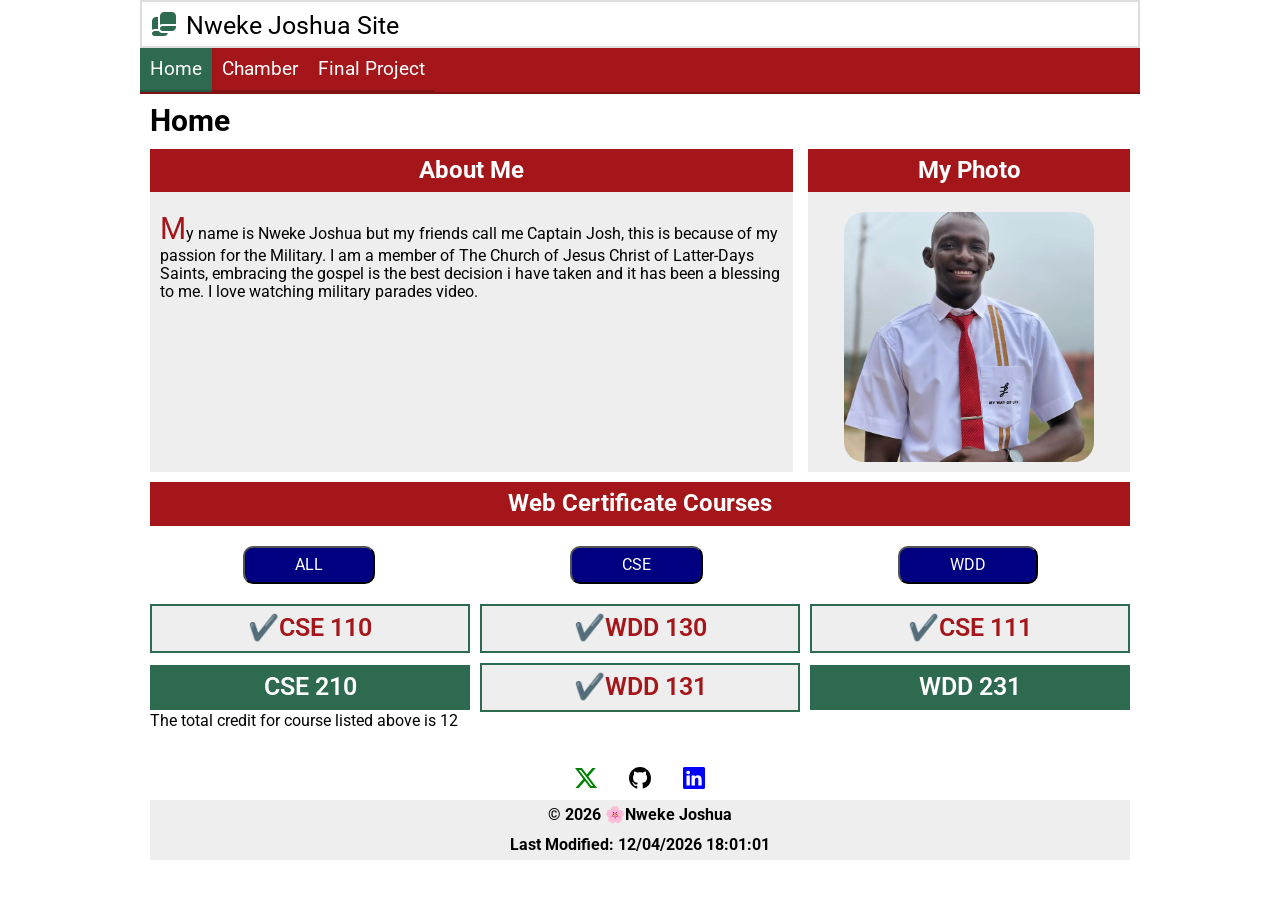
<file: index.html>
<!DOCTYPE html>
<html lang="en">
<head>
    <meta charset="UTF-8">
    <meta name="viewport" content="width=device-width, initial-scale=1.0">
    <title>Course Home Page</title>
    <meta name="author" content="Nweke Joshua">
    <meta name="description" content="Explore my work, projects, and background. Visit my latest project and learn more about who I am, what I build, and also my group project.">
    <meta property="og:title" content="Course Home Page">
    <meta property="og:description" content="Explore my work, projects, and background. Visit my latest project and learn more about who I am, what I build, and also my group project.">
    <meta property="og:url" content="https://captain-josh.github.io/wdd231/#">
    <meta property = "og:images" content="https://captain-josh.github.io/wdd231/images/my-photo.webp">
    <link rel="stylesheet" href="styles/normalize.css">
    <link rel="stylesheet" href="styles/small.css">
    <link rel="stylesheet" href="styles/large.css">
    <link rel="icon" href="images/favicon.ico">
    <link rel="preconnect" href="https://fonts.googleapis.com">
    <link rel="preconnect" href="https://fonts.gstatic.com" crossorigin>
    <link href="https://fonts.googleapis.com/css2?family=Miranda+Sans:ital,wght@0,400..700;1,400..700&family=Roboto:ital,wght@0,100..900;1,100..900&family=Titillium+Web:wght@200;300;400;600;700&display=swap" rel="stylesheet">
    <script src="scripts/course.js" defer></script>
</head>
<body>
    <header>
        <img src="images/book.svg" alt="Site Logo" width="512" height="512">
        <span>Nweke Joshua Site</span>

    <div id="hamburger">
        <div id="bars"></div>
    </div>
    </header>
    <nav id="nav-bar" class="navigation">
        <ul>
            <li class="current"><a href="#">Home</a></li>
            <li ><a href="chamber/">Chamber</a></li>
            <li><a href="final/">Final Project</a></li>
        </ul>
    </nav>
    <main>
        <h1>
            Home
        </h1>
        <section id="about">
            <div class="about-me">
                <h2>About Me</h2>
                <span>My name is Nweke Joshua but my friends call me Captain Josh, this is because of my passion for the Military. I am a member of The Church of Jesus Christ of Latter-Days Saints, embracing the gospel is the best decision i have taken and it has been a blessing to me. I love watching military parades video.</span>
            </div>

            <section class="photo">
                <h2>My Photo</h2>
                <div id="photo">
                    <img src="images/my-photo.webp" alt="My Photo" width="140" height="140">

                </div>
            </section>
        </section>
        <section id="courses">
            <h2>Web Certificate Courses</h2>
            <div class="option">
                <button class="btn" id="all" type="button">ALL</button>
                <button class="btn" id="cse" type="button">CSE</button>
                <button class="btn" id="wdd" type="button">WDD</button>
            </div>
            <div id="course-list">
            </div>
            <div id="totalCredit"></div>
            
        </section>
        <dialog id="course-details">
        </dialog>
    </main>
    <footer>
        <div class="social">
            <a href="https://x.com/?lang=en" target="_blank"><img src="images/twitter-x.svg" alt="Twitter" width="16" height="16"></a>
            <a href="https://github.com/" target="_blank"><img src="images/github.svg" alt="github" width="16" height="16"></a>
            <a href="https://www.linkedin.com/" target="_blank"><img src="images/linkedin.svg" alt="linkedin" width="16" height="16"></a>
        </div>
        <p>©️ <span class="currentyear"></span> 🌸Nweke Joshua</p>
        <p class="lastmodified"></p>
    </footer>
</body>
</html>
</file>
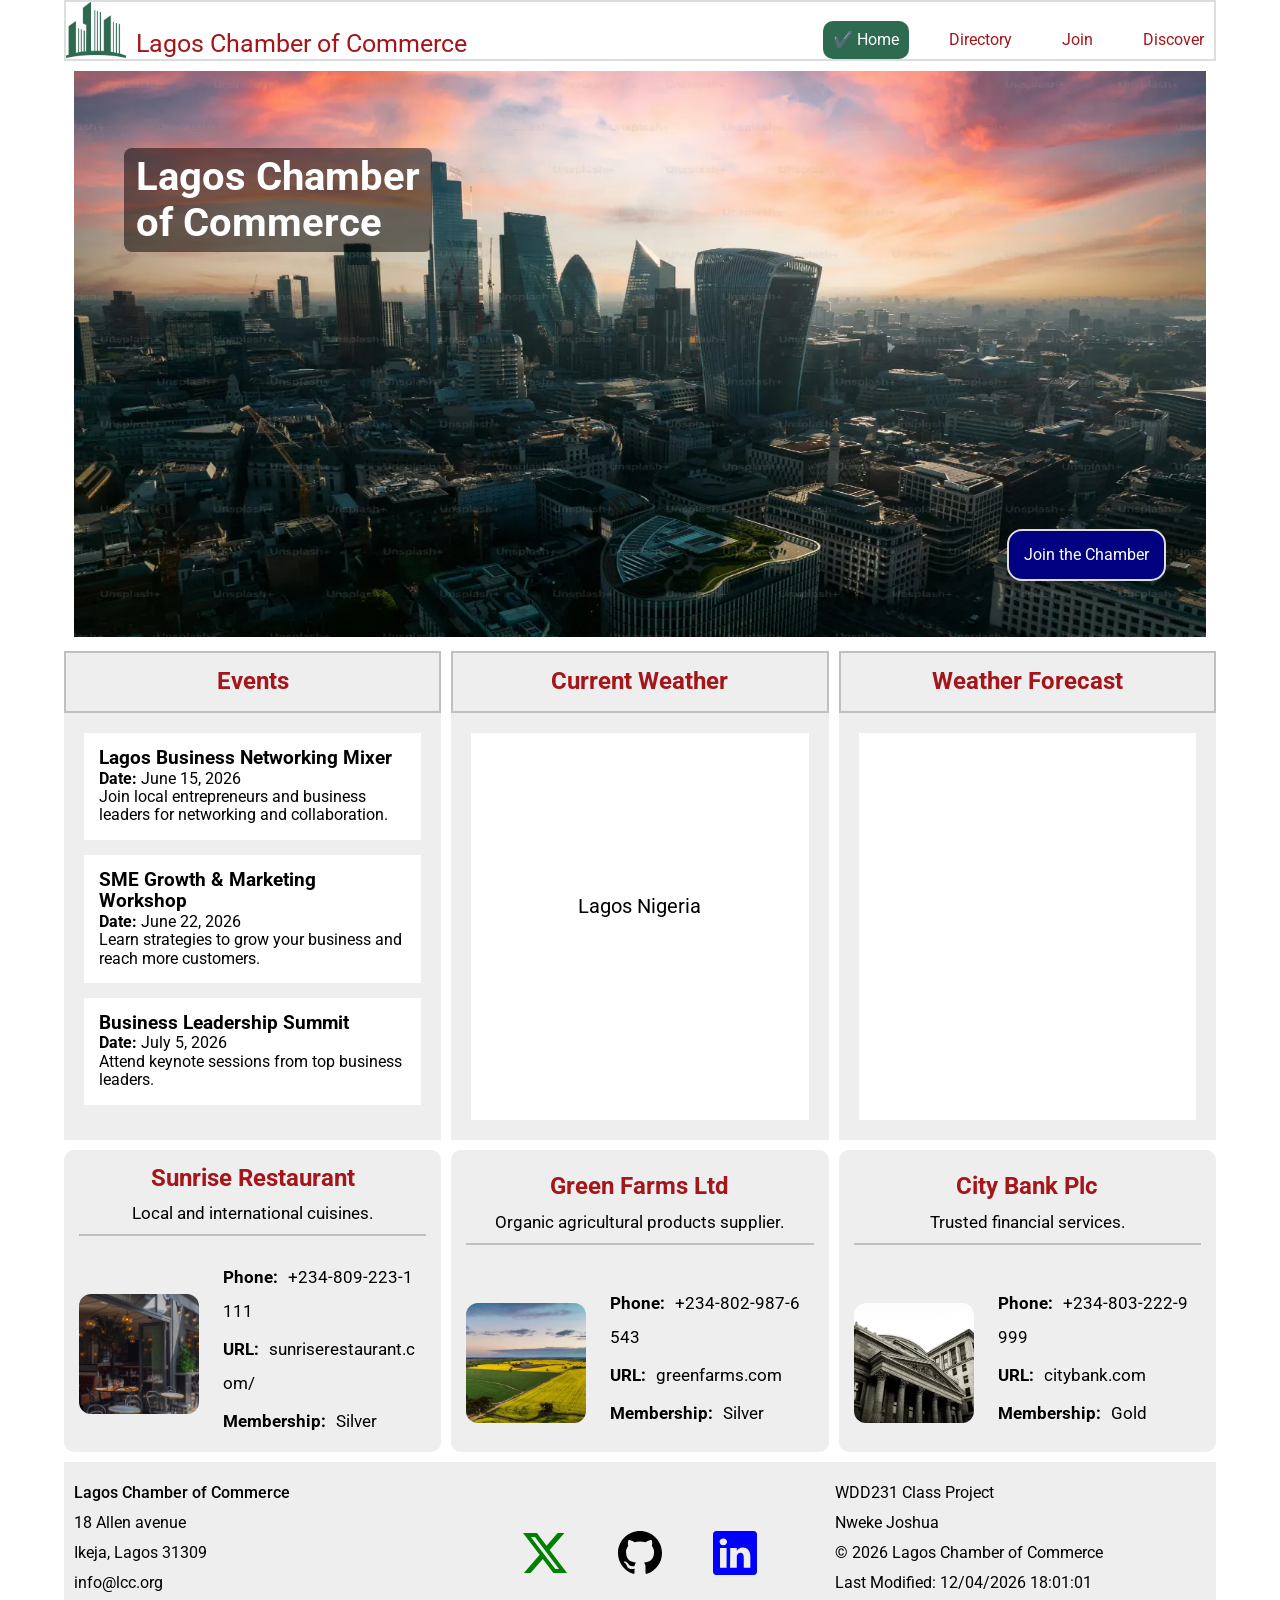
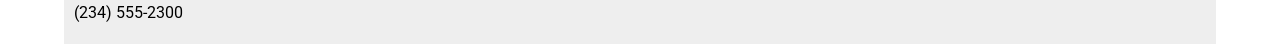
<file: chamber/index.html>
<!DOCTYPE html>
<html lang="en">
<head>
    <meta charset="UTF-8">
    <meta name="viewport" content="width=device-width, initial-scale=1.0">
    <meta name="description" content="Home of the Lagos Chamber of Commerce, connects businesses, promotes economic growth, and opportunities for entrepreneurs in Lagos">
    <meta name="author" content="Nweke Joshua">

    <meta property="og:title" content="Lagos Chamber of Commerce | Home">
    <meta property="og:description" content="Discover the Lagos Chamber of Commerce, your gateway to business growth, networking opportunities, and economic development in Lagos, Nigeria.">
    <meta property="og:url" content="https://captain-josh.github.io/wdd231/chamber/index.html">
    <meta property="og:image" content="https://captain-josh.github.io/wdd231/chamber/images/og-image.png">
    <title>Lagos Chamber of Commerce| Home</title>
    <link rel="stylesheet" href="styles/normalize.css">
    <link rel="stylesheet" href="styles/base.css">
    <link rel="stylesheet" href="styles/large.css">
    <link rel="icon" href="images/logo.ico">
    <link rel="preconnect" href="https://fonts.googleapis.com">
    <link rel="preconnect" href="https://fonts.gstatic.com" crossorigin>
    <link href="https://fonts.googleapis.com/css2?family=Barlow:ital,wght@0,100;0,200;0,300;0,400;0,500;0,600;0,700;0,800;0,900;1,100;1,200;1,300;1,400;1,500;1,600;1,700;1,800;1,900&family=Miranda+Sans:ital,wght@0,400..700;1,400..700&family=Roboto:ital,wght@0,100..900;1,100..900&family=Titillium+Web:wght@200;300;400;600;700&display=swap" rel="stylesheet">

    <script src="scripts/chamber.js" defer></script>
    
</head>
<body id="home-page">
    <header>
        <div class="logo">
            <img src="images/logo.png" alt="Project Logo">
            <span>Lagos Chamber of Commerce</span>
        </div>
        <div id="ham-menu">
            <div id="bars"></div>
        </div>

        <nav  class="navigation">
            <ul>
                <li class="current"><a href="index.html">Home</a></li>
                <li><a href="directory.html" >Directory</a></li>
                <li><a href="join.html">Join</a></li>
                <li><a href="discover.html">Discover</a></li>
            </ul>
        </nav>
    </header>
    
    <ul id="nav-mobile">
        <li class="current"><a href="index.html">Home</a></li>
        <li><a href="directory.html">Directory</a></li>
        <li><a href="join.html">Join</a></li>
        <li><a href="discover.html">Discover</a></li>
    </ul>
    <main>
        <section id="hero">
            <picture class="hero">
                <source srcset="images/hero-large.webp" media="(min-width: 1000px)">
                <source srcset="images/hero-medium.webp" media="(min-width: 600px)">
                <img src="images/hero-small.webp" alt="Image Background Image" width="600" height="300">
            </picture>

            <h1 id="hero-h1">
                Lagos Chamber<br>of Commerce
            </h1>
            <a href="join.html" id="home-btn">Join the Chamber</a>

        </section>

        <section id="home-grid">
            
            <section class="events">
            <h2>Events</h2>

            <div class="event-container">
                <div class="event">
                    <h3>Lagos Business Networking Mixer</h3>
                    <p><strong>Date:</strong> June 15, 2026</p>
                    <p>Join local entrepreneurs and business leaders for networking and collaboration.</p>
                </div>
    
                <div class="event">
                    <h3>SME Growth & Marketing Workshop</h3>
                    <p><strong>Date:</strong> June 22, 2026</p>
                    <p>Learn strategies to grow your business and reach more customers.</p>
                </div>
    
                <div class="event">
                    <h3>Business Leadership Summit</h3>
                    <p><strong>Date:</strong> July 5, 2026</p>
                    <p>Attend keynote sessions from top business leaders.</p>
                </div>
            </div>

            </section>

            <div class="weather">
                <h2>Current Weather</h2>
                <div id="current-weather">
                    <p>Lagos Nigeria <span id="current-temp"></span></p>
                    <figure>
                        <img id="weather-icon" src="images/weather-icon.svg" alt="weather icon" hidden>
                        <figcaption></figcaption>
                    </figure>
                    <span id="max-temp"></span>
                    <span id="min-temp"></span>
                    <span id="humidity"></span>
                </div>
            </div>

            <div class="weather-forecast">
                <h2>Weather Forecast</h2>
                <div id="forecast"></div>
            </div>

        </section>

        <div id="spotlights"></div>
        
    </main>

        <footer>
            <div id="address">
                <span>Lagos Chamber of Commerce</span>
                <p>18 Allen avenue <br> Ikeja, Lagos 31309 <br> info@lcc.org <br>(234) 555-2300</p>
            </div>
        <div class="social">
            <a href="https://x.com/?lang=en" target="_blank"><img src="images/twitter-x.svg" alt="Twitter" width="16" height="16"></a>
            <a href="https://github.com/" target="_blank"><img src="images/github.svg" alt="github" width="16" height="16"></a>
            <a href="https://www.linkedin.com/" target="_blank"><img src="images/linkedin.svg" alt="linkedin" width="16" height="16"></a>
        </div>

        <div>
            <p>WDD231 Class Project<br> Nweke Joshua <br> ©️ <span id="currentyear"></span> Lagos Chamber of Commerce</p>
            <p id="lastmodified"></p>
        </div>
    </footer>

</body>
</html>
</file>
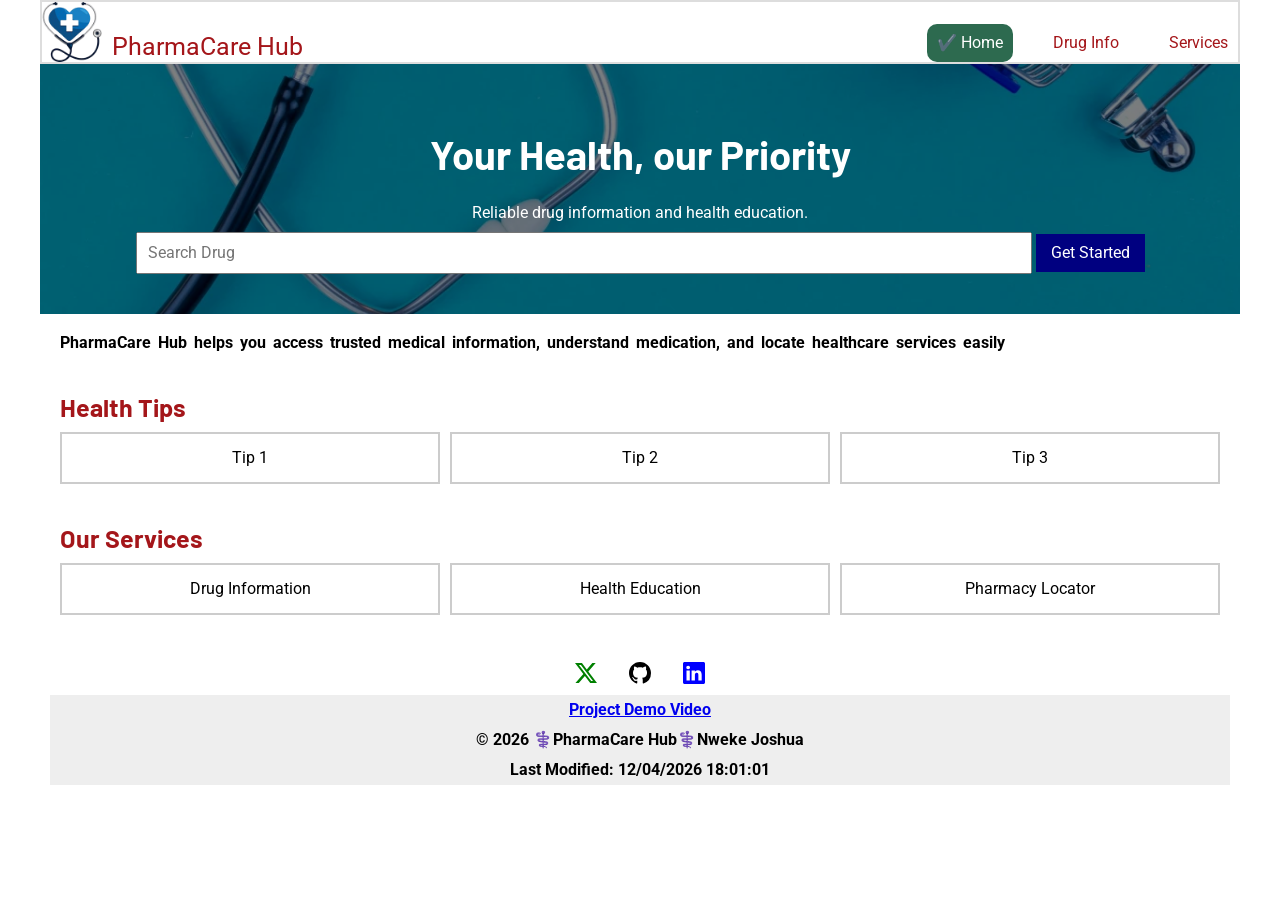
<file: final/index.html>
<!DOCTYPE html>
<html lang="en">

<head>
    <meta charset="UTF-8">
    <meta name="viewport" content="width=device-width, initial-scale=1.0">
    <meta name="description"
        content="Pharmaceutical awareness and health education platform. Learn about drugs, health tips and services.">
    <meta name="author" content="Nweke Joshua">
    <meta property="og:title" content="PharmaCare Hub">
    <meta property="og:description"
        content="Explore drug information, learn health tips, and find nearby healthcare services. Empowering safe and informed health decisions.">
    <meta property="og:url" content="https://captain-josh.github.io/wdd231/final/index.html">
    <meta property="og:image" content="https://captain-josh.github.io/wdd231/final/images/og-image.webp">
    <title>PharmaCare Hub | Home</title>
    <link rel="stylesheet" href="styles/normalize.css">
    <link rel="stylesheet" href="styles/base.css">
    <link rel="stylesheet" href="styles/large.css">
    <link rel="icon" href="images/logo.ico">
    <link rel="preconnect" href="https://fonts.googleapis.com">
    <link rel="preconnect" href="https://fonts.gstatic.com" crossorigin>
    <link
        href="https://fonts.googleapis.com/css2?family=Barlow:ital,wght@0,100;0,200;0,300;0,400;0,500;0,600;0,700;0,800;0,900;1,100;1,200;1,300;1,400;1,500;1,600;1,700;1,800;1,900&family=Black+Ops+One&family=Miranda+Sans:ital,wght@0,400..700;1,400..700&family=Roboto:ital,wght@0,100..900;1,100..900&family=Titillium+Web:wght@200;300;400;600;700&display=swap"
        rel="stylesheet">
    <script type="module" src="scripts/main.js"></script>

</head>

<body>
    <header>
        <div class="logo">
            <img src="images/logo.png" alt="Final Project Logo">
            <span>PharmaCare Hub</span>
        </div>
        <div id="ham-menu">
            <div id="bars"></div>
        </div>

        <nav class="navigation">
            <ul>
                <li class="current"><a href="index.html">Home</a></li>
                <li><a href="drug.html">Drug Info</a></li>
                <li><a href="services.html">Services</a></li>
            </ul>
        </nav>
    </header>

    <ul id="nav-mobile">
        <li class="current"><a href="index.html">Home</a></li>
        <li><a href="drug.html">Drug Info</a></li>
        <li><a href="services.html">Services</a></li>
    </ul>

    <main>
        <section class="hero">
            <h1>Your Health, our Priority</h1>
            <p>Reliable drug information and health education.</p>

            <input type="text" placeholder="Search Drug">
            <button>Get Started</button>
        </section>

        <section class="intro">
            <p>PharmaCare Hub helps you access trusted medical information, understand medication, and locate healthcare services easily</p>
        </section>

        <section class="health-tips">
            <h2>Health Tips</h2>
            <div class="tips-container">
                <article class="card">Tip 1</article>
                <article class="card">Tip 2</article>
                <article class="card">Tip 3</article>
            </div>
        </section>

        <section class="services">
            <h2>Our Services</h2>
            <div class="service-container">
                <div class="card">Drug Information</div>
                <div class="card">Health Education</div>
                <div class="card">Pharmacy Locator</div>
            </div>
        </section>
    </main>

    <footer>
    <div class="social">
        <a href="https://x.com/?lang=en" target="_blank"><img src="images/twitter-x.svg" alt="Twitter" width="16" height="16"></a>
        <a href="https://github.com/" target="_blank"><img src="images/github.svg" alt="github" width="16" height="16"></a>
        <a href="https://www.linkedin.com/" target="_blank"><img src="images/linkedin.svg" alt="linkedin" width="16" height="16"></a>
    </div>
    <p><a href="https://app.screencastify.com/watch/LJh2cpRyz0lQ7BKRRPoN">Project Demo Video</a></p>
    <p>©️ <span id="currentyear"></span> ⚕️PharmaCare Hub⚕️Nweke Joshua</p>
    <p id="lastmodified"></p>
</footer>



</body>

</html>
</file>
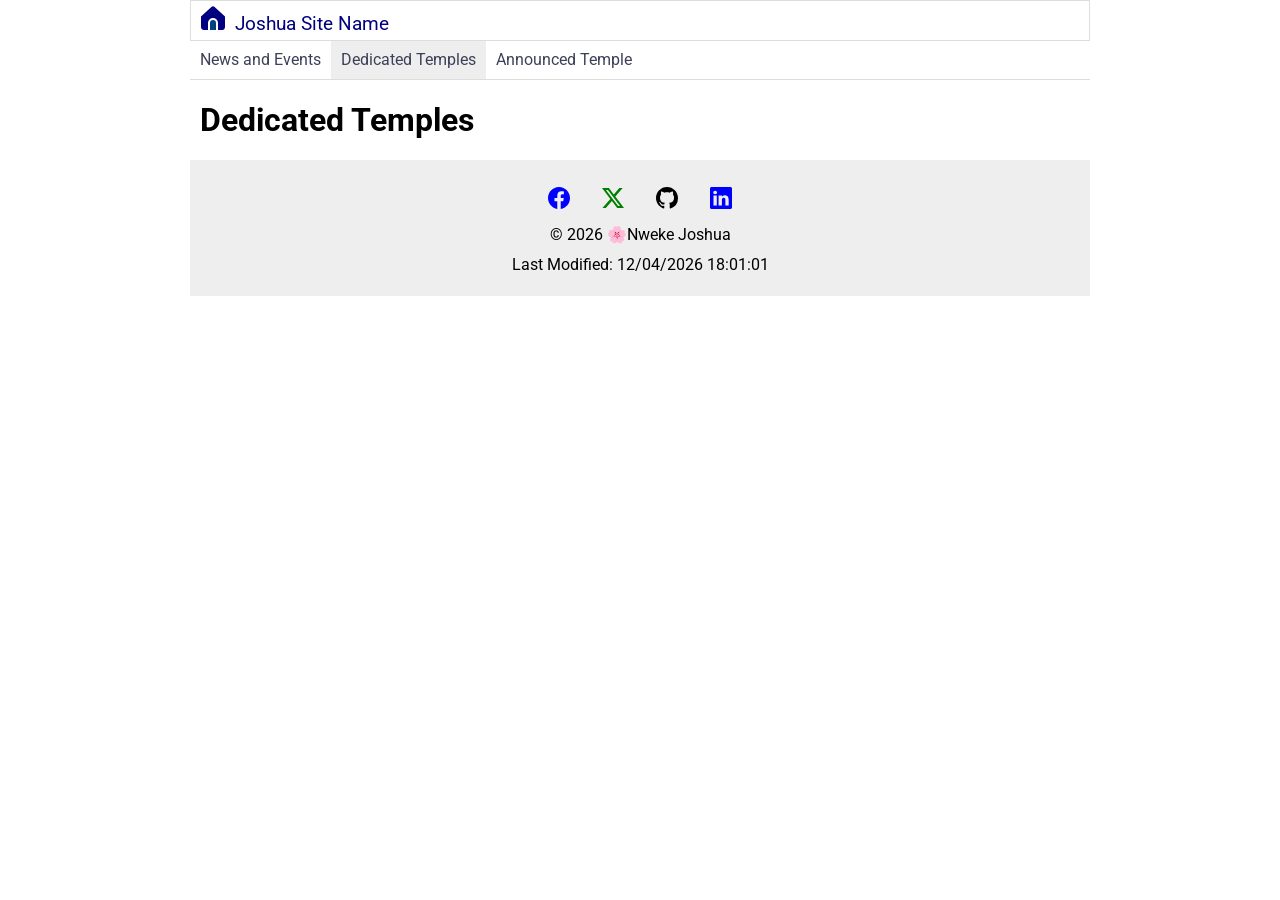
<file: Week_01/index.html>
<!DOCTYPE html>
<html lang="en">
<head>
    <meta charset="UTF-8">
    <meta name="viewport" content="width=device-width, initial-scale=1.0">
    <title>Document</title>
    <link rel="stylesheet" href="styles/normalize.css">
    <link rel="stylesheet" href="styles/base.css">
    <link rel="stylesheet" href="styles/larger.css">
    <script src="scripts/navigation.js" defer></script>
    <link rel="preconnect" href="https://fonts.googleapis.com">
    <link rel="preconnect" href="https://fonts.gstatic.com" crossorigin>
    <link href="https://fonts.googleapis.com/css2?family=Miranda+Sans:ital,wght@0,400..700;1,400..700&family=Roboto:ital,wght@0,100..900;1,100..900&family=Titillium+Web:wght@200;300;400;600;700&display=swap" rel="stylesheet">
</head>
<body>
    <header>
        <img src="images/home.svg" alt="Sit Logo" width="512" height="512">
        <span>Joshua Site Name</span>
        <div id="ham-menu">
            <div id="bars"></div>
        </div>
    </header>
    <nav id="nav-bar" class="navigation">
        <ul>
            <li ><a href="#">News and Events</a></li>
            <li class="current"><a href="#">Dedicated Temples</a></li>
            <li><a href="#">Announced Temple</a></li>
        </ul>
    </nav>
    <main>
        <h1>Dedicated Temples</h1>
    </main>
    <footer>
        <div class="social">
            <a href="https://web.facebook.com/?_rdc=1&_rdr#" target="_blank"><img src="images/facebook.svg" alt="facebook" width="16" height="16"></a>
            <a href="https://x.com/?lang=en" target="_blank"><img src="images/twitter-x.svg" alt="Twitter" width="16" height="16"></a>
            <a href="https://github.com/" target="_blank"><img src="images/github.svg" alt="github" width="16" height="16"></a>
            <a href="https://www.linkedin.com/" target="_blank"><img src="images/linkedin.svg" alt="linkedin" width="16" height="16"></a>
        </div>
        <p>©️ <span class="currentyear"></span> 🌸Nweke Joshua</p>
        <p class="lastmodified"></p>
    </footer>
    
</body>
</html>
</file>
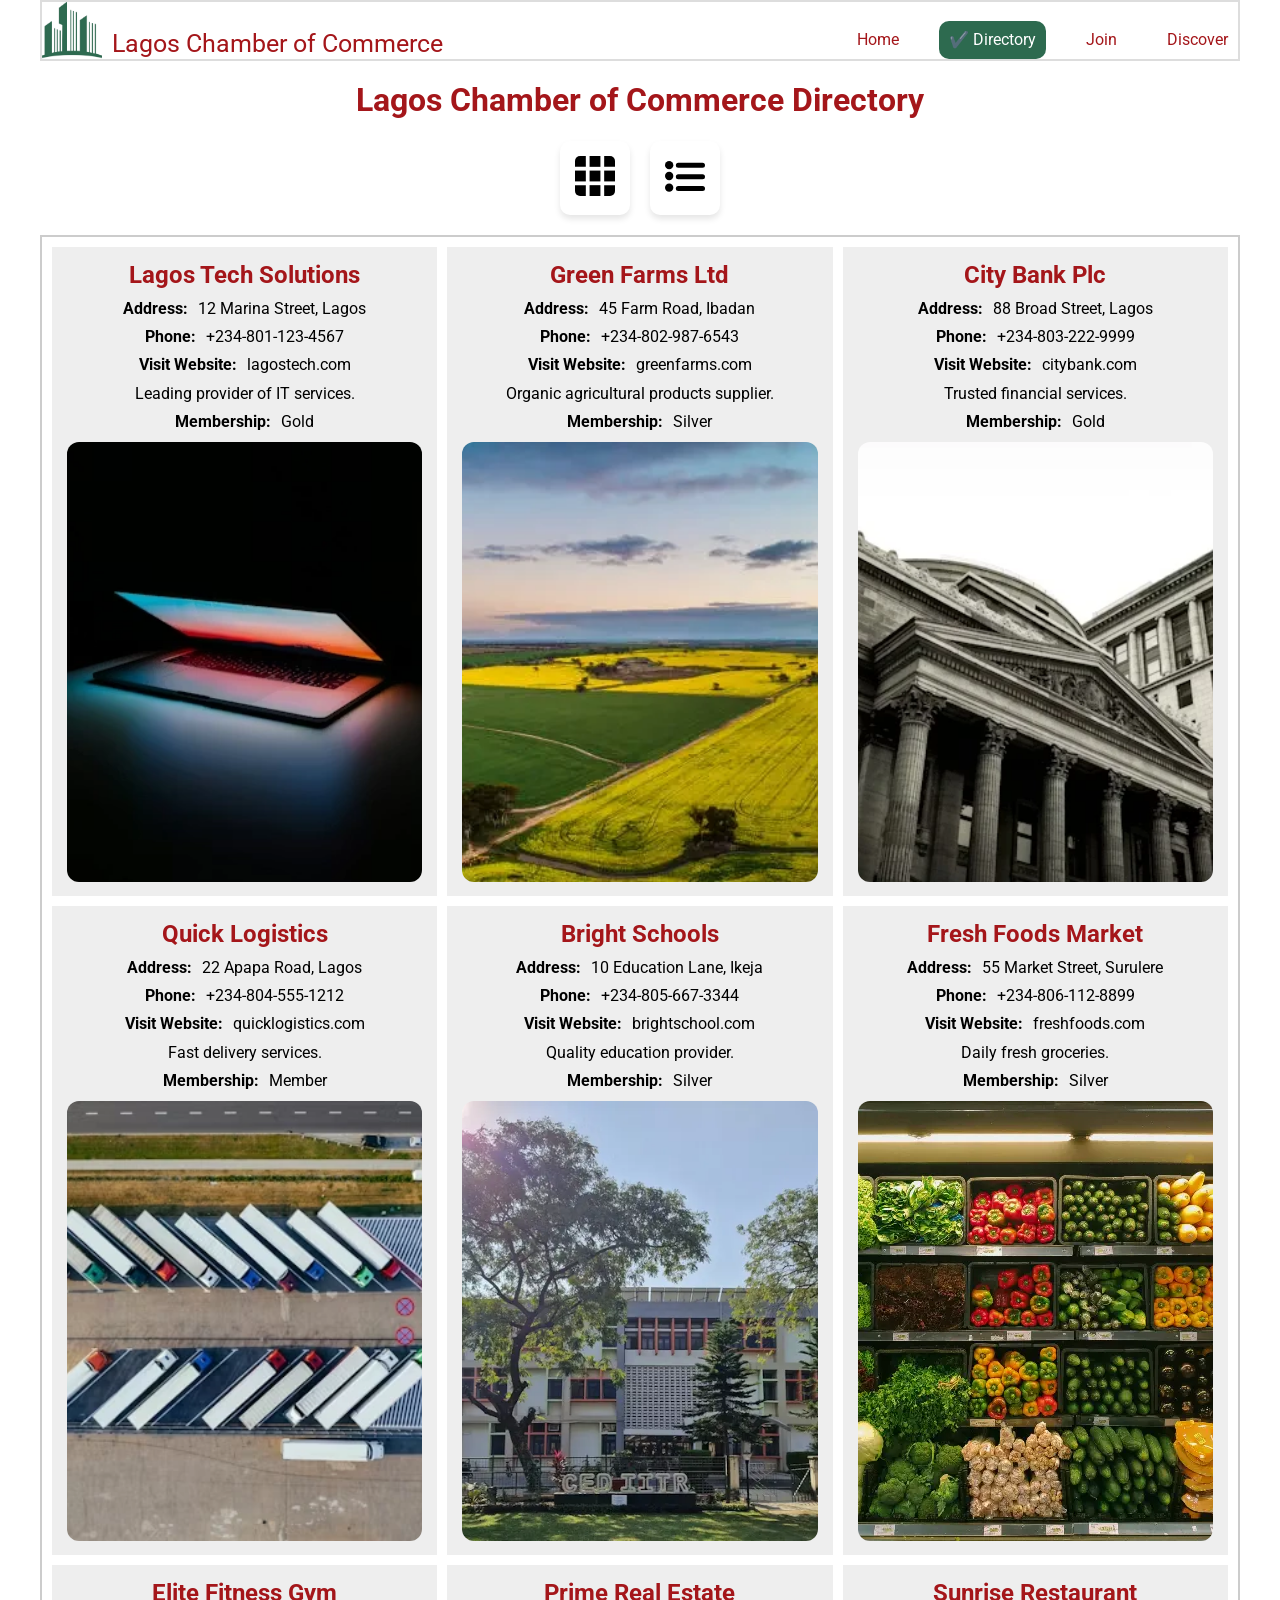
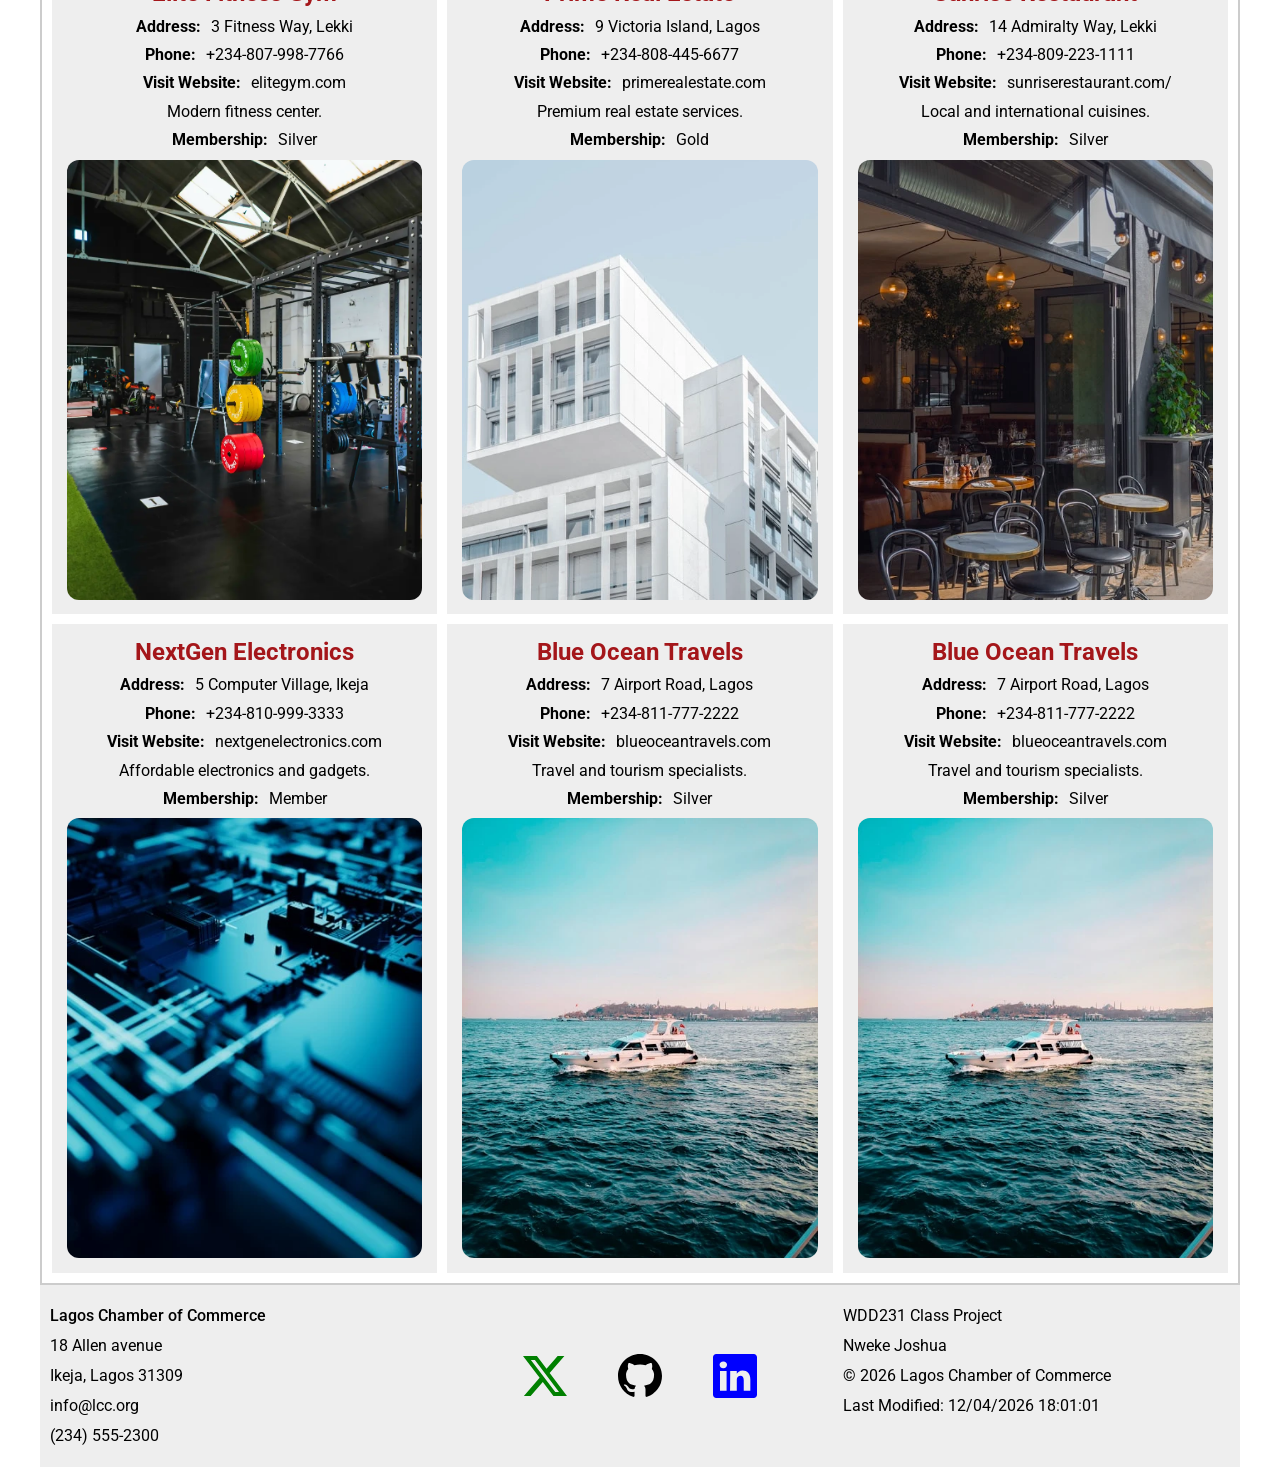
<file: chamber/directory.html>
<!DOCTYPE html>
<html lang="en">
<head>
    <meta charset="UTF-8">
    <meta name="viewport" content="width=device-width, initial-scale=1.0">
    <meta name="description" content="Explore our chamber of commerce business directory. Discover local businesses, service , and networking opportunities in Lagos.">
    <meta name="author" content="Nweke Joshua">

    <meta property="og:title" content="Lagos Chamber of Commerce Directory">
    <meta property="og:description" content="Browse our chamber of commerce business directory. Discover local businesses, service , and networking opportunities in Lagos.">
    <meta property="og:url" content="https://captain-josh.github.io/wdd231/chamber/directory.html">
    <meta property="og:image" content="https://captain-josh.github.io/wdd231/chamber/images/og-image.png">
    <title>Lagos Chamber Directory</title>
    <link rel="stylesheet" href="styles/normalize.css">
    <link rel="stylesheet" href="styles/base.css">
    <link rel="stylesheet" href="styles/large.css">
    <link rel="icon" href="images/logo.ico">
    <link rel="preconnect" href="https://fonts.googleapis.com">
    <link rel="preconnect" href="https://fonts.gstatic.com" crossorigin>
    <link href="https://fonts.googleapis.com/css2?family=Barlow:ital,wght@0,100;0,200;0,300;0,400;0,500;0,600;0,700;0,800;0,900;1,100;1,200;1,300;1,400;1,500;1,600;1,700;1,800;1,900&family=Miranda+Sans:ital,wght@0,400..700;1,400..700&family=Roboto:ital,wght@0,100..900;1,100..900&family=Titillium+Web:wght@200;300;400;600;700&display=swap" rel="stylesheet">

    <script src="scripts/chamber.js" defer></script>
    
</head>
<body id="directory-page">
    <header>
        <div class="logo">
            <img src="images/logo.png" alt="Project Logo">
            <span>Lagos Chamber of Commerce</span>
        </div>
        <div id="ham-menu">
            <div id="bars"></div>
        </div>

        <nav  class="navigation">
            <ul>
                <li><a href="index.html">Home</a></li>
                <li class="current"><a href="#" >Directory</a></li>
                <li><a href="join.html">Join</a></li>
                <li><a href="discover.html">Discover</a></li>
            </ul>
        </nav>
    </header>
    
    <ul id="nav-mobile">
        <li><a href="index.html">Home</a></li>
        <li class="current"><a href="directory.html">Directory</a></li>
        <li><a href="join.html">Join</a></li>
        <li><a href="discover.html">Discover</a></li>
    </ul>
    <main>
        <h1 id="directory">Lagos Chamber of Commerce Directory</h1>
        <div class="button-container">
            <button id="grid-view" class="styled-button"><img src="images/grid-button.svg" alt="Grid Button"></button>
            <button id="list-view" class="styled-button"><img src="images/list-button.svg" alt="List Button"></button>
        </div>
        <div id="members" class="now-grid"></div>
    </main>

        <footer>
            <div id="address">
                <span>Lagos Chamber of Commerce</span>
                <p>18 Allen avenue <br> Ikeja, Lagos 31309 <br> info@lcc.org <br>(234) 555-2300</p>
            </div>
        <div class="social">
            <a href="https://x.com/?lang=en" target="_blank"><img src="images/twitter-x.svg" alt="Twitter" width="16" height="16"></a>
            <a href="https://github.com/" target="_blank"><img src="images/github.svg" alt="github" width="16" height="16"></a>
            <a href="https://www.linkedin.com/" target="_blank"><img src="images/linkedin.svg" alt="linkedin" width="16" height="16"></a>
        </div>

        <div>
            <p>WDD231 Class Project<br> Nweke Joshua <br> ©️ <span id="currentyear"></span> Lagos Chamber of Commerce</p>
            <p id="lastmodified"></p>
        </div>
    </footer>

</body>
</html>
</file>
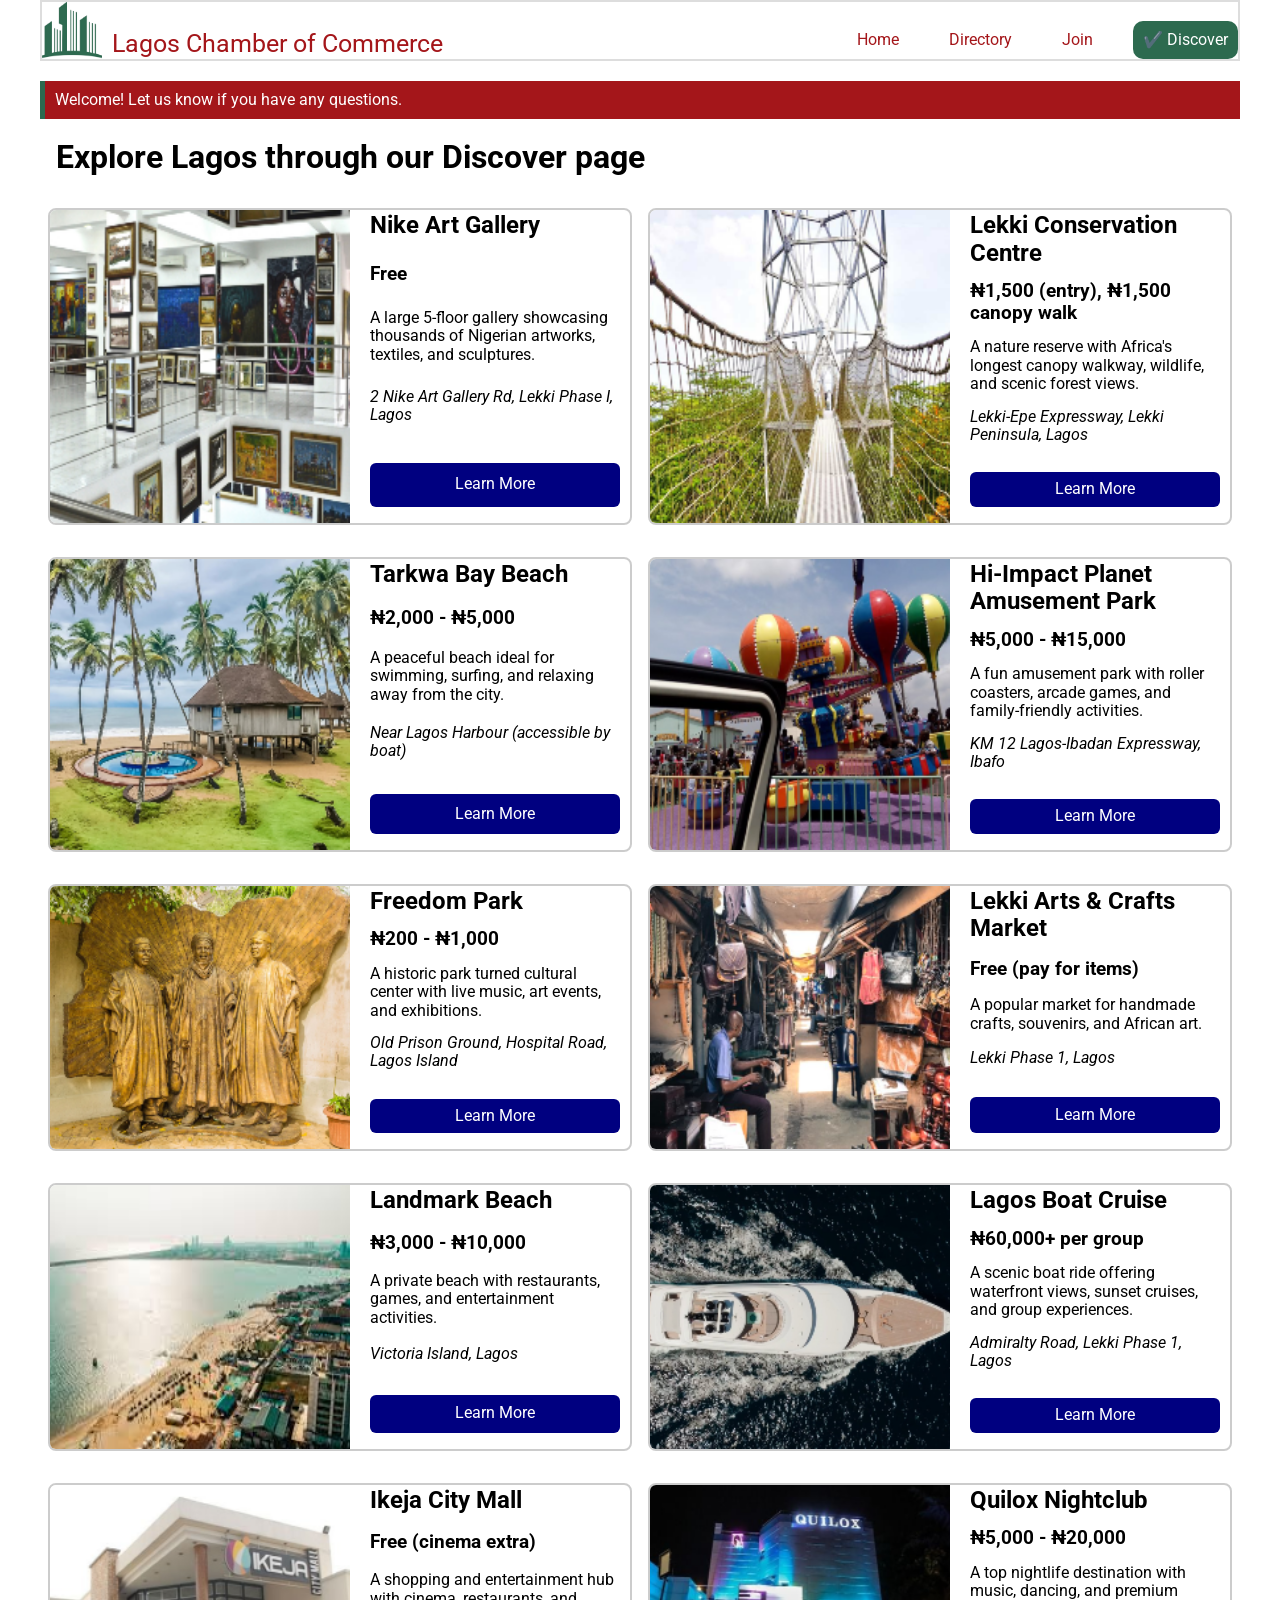
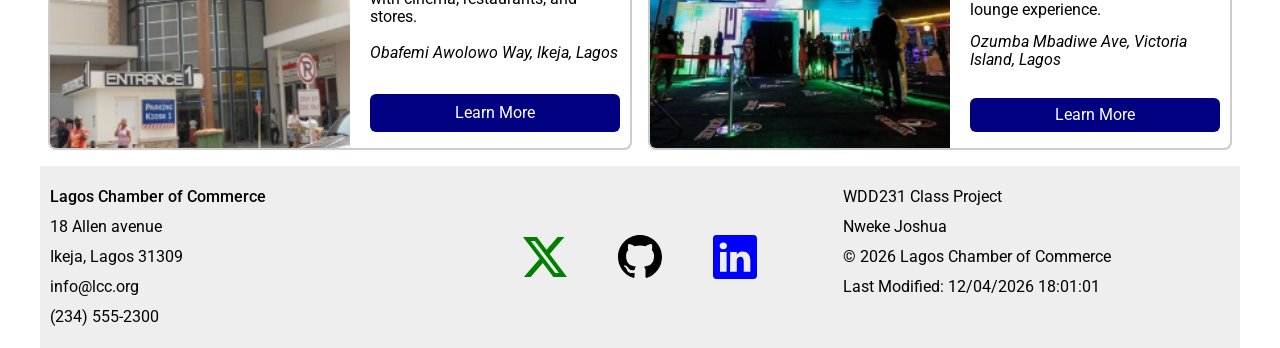
<file: chamber/discover.html>
<!DOCTYPE html>
<html lang="en">
<head>
    <meta charset="UTF-8">
    <meta name="viewport" content="width=device-width, initial-scale=1.0">
    <meta name="description" content="Explore Lagos through our Discover page. Learn about local attractions, history and business opportunities">
    <meta name="author" content="Nweke Joshua">

    <meta property="og:title" content="Lagos Chamber of Commerce | Discover">
    <meta property="og:description" content="Explore Lagos through our Discover page. Learn about local attractions, history, business opportunities, and economic insights in Lagos, Nigeria.">
    <meta property="og:url" content="https://captain-josh.github.io/wdd231/chamber/discover.html">
    <meta property="og:image" content="https://captain-josh.github.io/wdd231/chamber/images/og-image.png">
    <title>Lagos Chamber of Commerce | Discover</title>
    <link rel="stylesheet" href="styles/normalize.css">
    <link rel="stylesheet" href="styles/base.css">
    <link rel="stylesheet" href="styles/medium.css">
    <link rel="stylesheet" href="styles/large.css">
    <link rel="icon" href="images/logo.ico">
    <link rel="preconnect" href="https://fonts.googleapis.com">
    <link rel="preconnect" href="https://fonts.gstatic.com" crossorigin>
    <link href="https://fonts.googleapis.com/css2?family=Barlow:ital,wght@0,100;0,200;0,300;0,400;0,500;0,600;0,700;0,800;0,900;1,100;1,200;1,300;1,400;1,500;1,600;1,700;1,800;1,900&family=Miranda+Sans:ital,wght@0,400..700;1,400..700&family=Roboto:ital,wght@0,100..900;1,100..900&family=Titillium+Web:wght@200;300;400;600;700&display=swap" rel="stylesheet">

    <script src="scripts/discover.js" type="module"></script>
    
</head>
<body>
    <header>
        <div class="logo">
            <img src="images/logo.png" alt="Project Logo">
            <span>Lagos Chamber of Commerce</span>
        </div>
        <div id="ham-menu">
            <div id="bars"></div>
        </div>
        
        <nav  class="navigation">
            <ul>
                <li><a href="index.html">Home</a></li>
                <li><a href="directory.html" >Directory</a></li>
                <li><a href="join.html">Join</a></li>
                <li class="current"><a href="discover.html">Discover</a></li>
            </ul>
        </nav>
    </header>
    
    <ul id="nav-mobile">
        <li><a href="index.html">Home</a></li>
        <li><a href="directory.html">Directory</a></li>
        <li><a href="join.html">Join</a></li>
        <li class="current"><a href="dicover.html">Discover</a></li>
    </ul>
    <main>
        <div id="visit-message" class="visit-box"></div>
        <h1 class="h1">Explore Lagos through our Discover page</h1>
        <div id="all-places"></div>
    </main>
    
    <footer>
        <div id="address">
            <span>Lagos Chamber of Commerce</span>
            <p>18 Allen avenue <br> Ikeja, Lagos 31309 <br> info@lcc.org <br>(234) 555-2300</p>
        </div>
        <div class="social">
            <a href="https://x.com/?lang=en" target="_blank"><img src="images/twitter-x.svg" alt="Twitter" width="16" height="16"></a>
            <a href="https://github.com/" target="_blank"><img src="images/github.svg" alt="github" width="16" height="16"></a>
            <a href="https://www.linkedin.com/" target="_blank"><img src="images/linkedin.svg" alt="linkedin" width="16" height="16"></a>
        </div>
        
        <div>
            <p>WDD231 Class Project<br> Nweke Joshua <br> ©️ <span id="currentyear"></span> Lagos Chamber of Commerce</p>
            <p id="lastmodified"></p>
        </div>
    </footer>
    
</body>
</html>
</file>
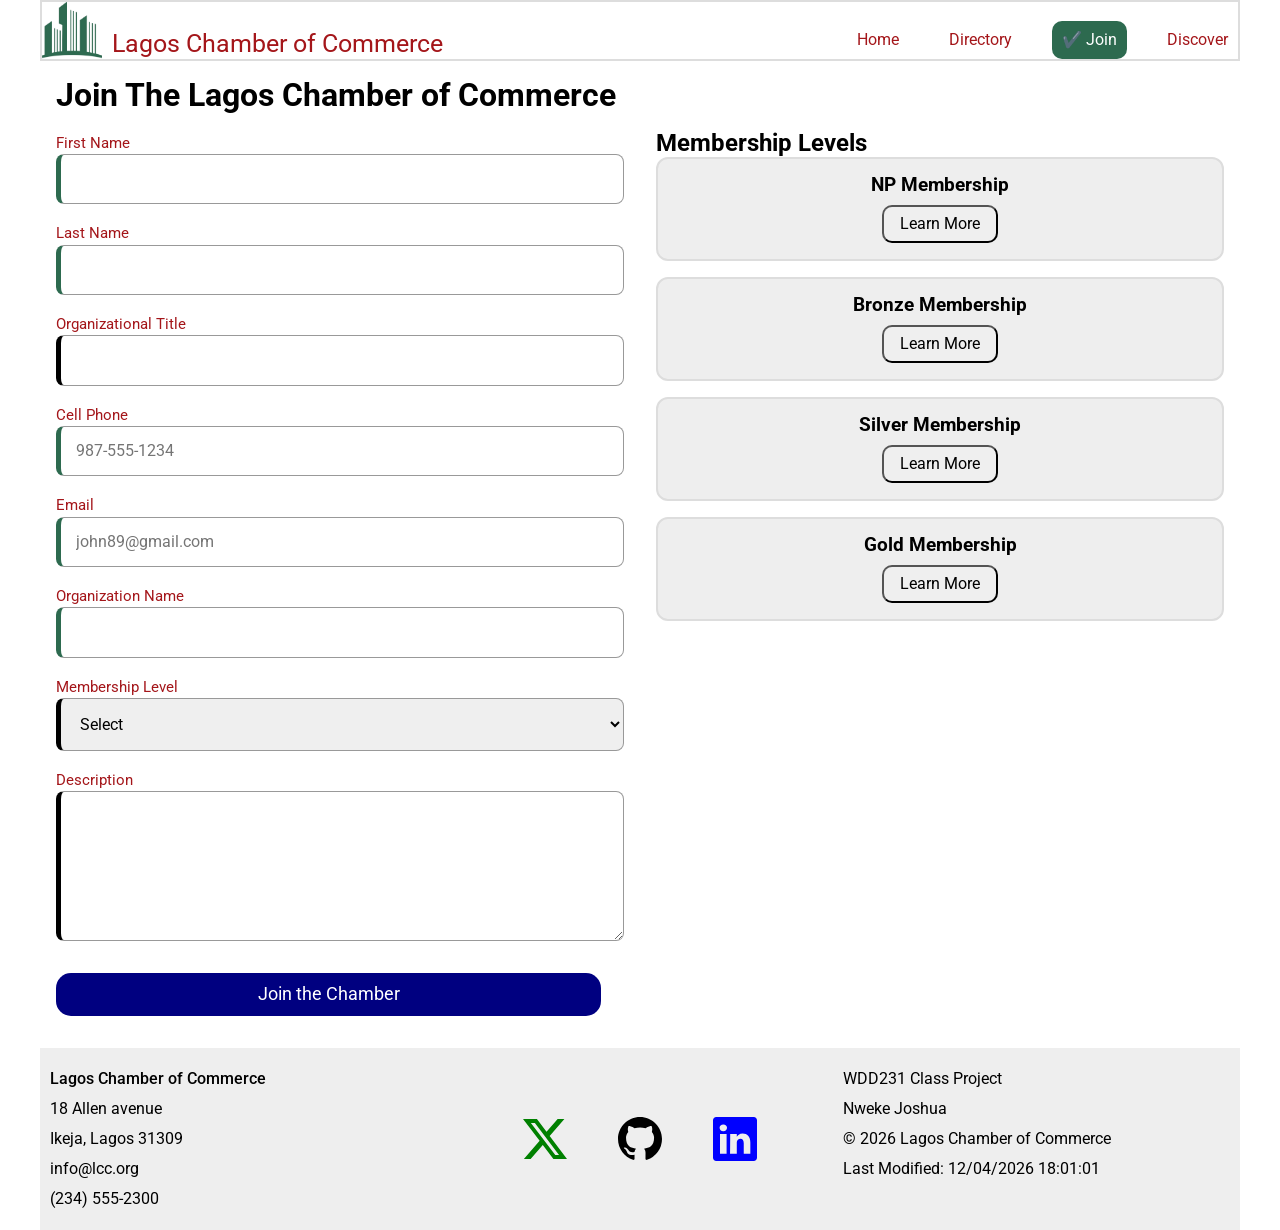
<file: chamber/join.html>
<!DOCTYPE html>
<html lang="en">
<head>
    <meta charset="UTF-8">
    <meta name="viewport" content="width=device-width, initial-scale=1.0">
    <meta name="description" content="Apply to Join the Lagos Chamber of Commerce and gain access to networking opportunities and economic growth resources in Lagos">
    <meta name="author" content="Nweke Joshua">
    <meta property="og:title" content="Join Lagos Chamber of Commerce">
    <meta property="og:description" content="Become a member of the Lagos Chamber of Commerce. Connect and grow your organization">
    <meta property="og:url" content="https://captain-josh.github.io/wdd231/chamber/join.html">
    <meta property="og:image" content="https://captain-josh.github.io/wdd231/chamber/images/og-image.png">
    <title>Lagos Chamber of Commerce| Join</title>
    <link rel="stylesheet" href="styles/normalize.css">
    <link rel="stylesheet" href="styles/base.css">
    <link rel="stylesheet" href="styles/large.css">
    <link rel="icon" href="images/logo.ico">
    <link rel="preconnect" href="https://fonts.googleapis.com">
    <link rel="preconnect" href="https://fonts.gstatic.com" crossorigin>
    <link href="https://fonts.googleapis.com/css2?family=Barlow:ital,wght@0,100;0,200;0,300;0,400;0,500;0,600;0,700;0,800;0,900;1,100;1,200;1,300;1,400;1,500;1,600;1,700;1,800;1,900&family=Miranda+Sans:ital,wght@0,400..700;1,400..700&family=Roboto:ital,wght@0,100..900;1,100..900&family=Titillium+Web:wght@200;300;400;600;700&display=swap" rel="stylesheet">

    <script src="scripts/chamber.js" defer></script>
    
</head>
<body id="join-page">
    <header>
        <div class="logo">
            <img src="images/logo.png" alt="Project Logo">
            <span>Lagos Chamber of Commerce</span>
        </div>
        <div id="ham-menu">
            <div id="bars"></div>
        </div>

        <nav  class="navigation">
            <ul>
                <li><a href="index.html">Home</a></li>
                <li><a href="directory.html" >Directory</a></li>
                <li class="current"><a href="join.html">Join</a></li>
                <li><a href="discover.html">Discover</a></li>
            </ul>
        </nav>
    </header>
    
    <ul id="nav-mobile">
        <li><a href="index.html">Home</a></li>
        <li><a href="directory.html">Directory</a></li>
        <li class="current"><a href="join.html">Join</a></li>
        <li><a href="discover.html">Discover</a></li>
    </ul>
    <main>
        <h1 class="h1">Join The Lagos Chamber of Commerce</h1>
        <div id="container">

            <form method="get" action="thankyou.html">
            <label>First Name <input type="text" name="first" required autocomplete="given-name" title="Your First Name"></label>
            <label>Last Name <input type="text" name="last" required autocomplete="family-name" title="Your Last Name"></label>
            <label>Organizational Title<input type="text" name="orgtitle" autocomplete="organization-title" pattern="[A-Za-z\s\-]{7,}"  title="Please enter your organization title"></label>
            <label>Cell Phone <input type="tel" name="phone"  autocomplete="tel" title="A Phone Number with dashes" required placeholder="987-555-1234" ></label>
            <label>Email <input type="email" name="email" required placeholder="john89@gmail.com"  title="Your Email" autocomplete="email"></label>
            
            <label>Organization Name<input type="text" name="organization" required autocomplete="organization"  title="Please enter your organization name"></label>
            
            <label>
                Membership Level
                <select name="membership" required>
                <option value="">Select</option>
                <option value="np">NP Membership</option>
                <option value="bronze">Bronze</option>
                <option value="silver">Silver</option>
                <option value="gold">Gold</option>
                </select>
            </label>
            
            <label>Description<textarea name="description" required title="Please describe your organization"></textarea></label>
            <input type="hidden" name="timestamp" id="timestamp">
            <input type="submit" value="Join the Chamber">
            </form>
    
            
        
            <div class="cards" id="membership-cards">
                <h2>Membership Levels</h2>
    
            <div class="card">
                <h3>NP Membership</h3>
                <button id="btn-np">Learn More</button>
            </div>
    
            <div class="card">
                <h3>Bronze Membership</h3>
                <button id="btn-bronze">Learn More</button>
            </div>
    
            <div class="card">
                <h3>Silver Membership</h3>
                <button id="btn-silver">Learn More</button>
            </div>
    
            <div class="card">
                <h3>Gold Membership</h3>
                <button id="btn-gold">Learn More</button>
            </div>
            </div>
    
            
    <dialog id="membership-details"></dialog>
        </div>    
        
    </main>



        <footer>
            <div id="address">
                <span>Lagos Chamber of Commerce</span>
                <p>18 Allen avenue <br> Ikeja, Lagos 31309 <br> info@lcc.org <br>(234) 555-2300</p>
            </div>
        <div class="social">
            <a href="https://x.com/?lang=en" target="_blank"><img src="images/twitter-x.svg" alt="Twitter" width="16" height="16"></a>
            <a href="https://github.com/" target="_blank"><img src="images/github.svg" alt="github" width="16" height="16"></a>
            <a href="https://www.linkedin.com/" target="_blank"><img src="images/linkedin.svg" alt="linkedin" width="16" height="16"></a>
        </div>

        <div>
            <p>WDD231 Class Project<br> Nweke Joshua <br> ©️ <span id="currentyear"></span> Lagos Chamber of Commerce</p>
            <p id="lastmodified"></p>
        </div>
    </footer>

</body>
</html>
</file>
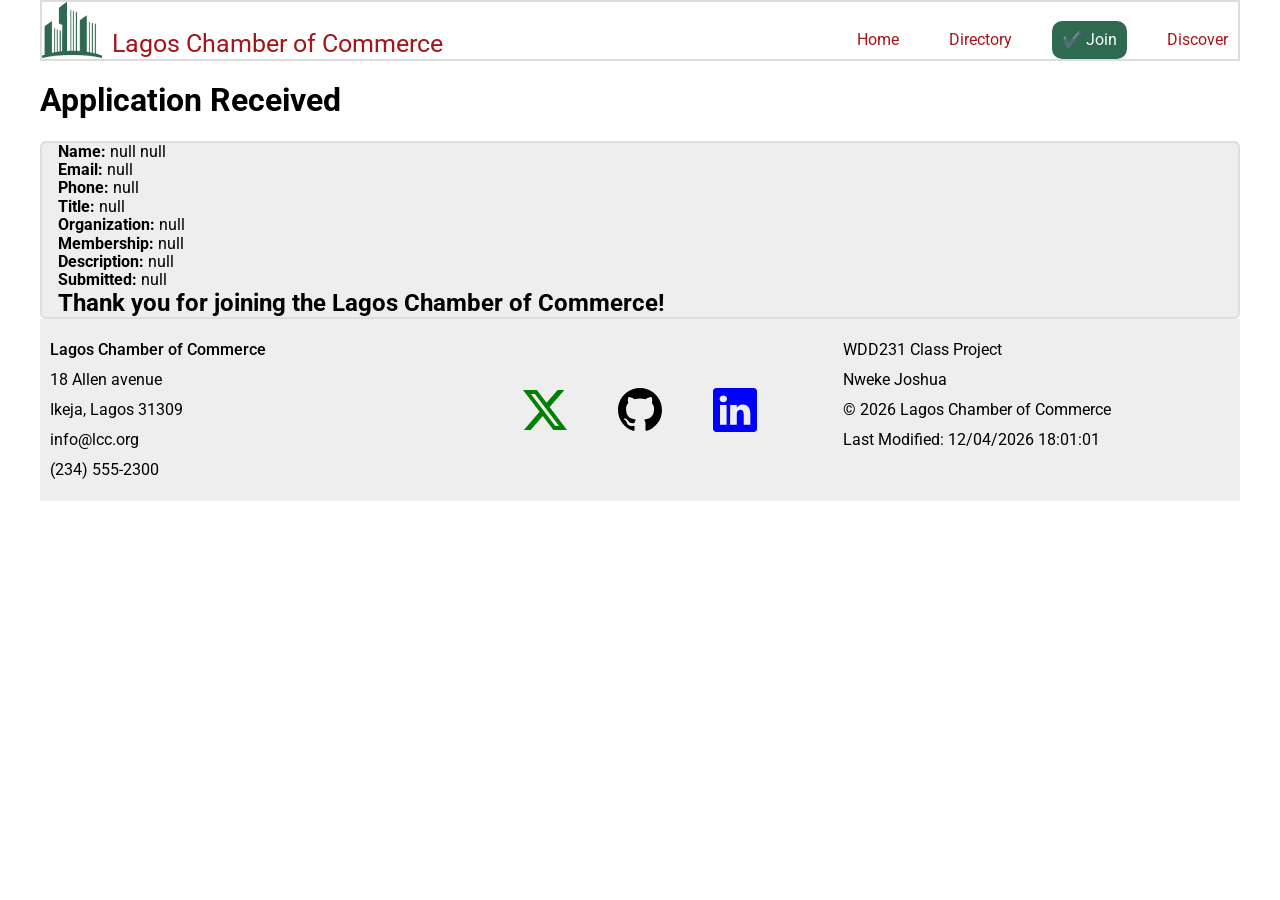
<file: chamber/thankyou.html>
<!DOCTYPE html>
<html lang="en">
<head>
    <meta charset="UTF-8">
    <meta name="viewport" content="width=device-width, initial-scale=1.0">
    <meta name="description" content="Thank you for applying to join the Lagos Chamber of Commerce. Your application has been received successfully.">
    <meta name="author" content="Nweke Joshua">
    <meta property="og:title" content="Thank You | Lagos Chamber of Commerce">
    <meta property="og:description" content="Your membership application to the Lagos Chamber of Commerce has been submitted successfully. We appreciate your interest in joining our business community.">
    <meta property="og:url" content="https://captain-josh.github.io/wdd231/chamber/thankyou.html">
    <meta property="og:image" content="https://captain-josh.github.io/wdd231/chamber/images/og-image.png">
    <title>Your membership application to the Lagos Chamber of Commerce has been submitted successfully. We appreciate your interest in joining our business community.</title>
    <link rel="stylesheet" href="styles/normalize.css">
    <link rel="stylesheet" href="styles/base.css">
    <link rel="stylesheet" href="styles/large.css">
    <link rel="icon" href="images/logo.ico">
    <link rel="preconnect" href="https://fonts.googleapis.com">
    <link rel="preconnect" href="https://fonts.gstatic.com" crossorigin>
    <link href="https://fonts.googleapis.com/css2?family=Barlow:ital,wght@0,100;0,200;0,300;0,400;0,500;0,600;0,700;0,800;0,900;1,100;1,200;1,300;1,400;1,500;1,600;1,700;1,800;1,900&family=Miranda+Sans:ital,wght@0,400..700;1,400..700&family=Roboto:ital,wght@0,100..900;1,100..900&family=Titillium+Web:wght@200;300;400;600;700&display=swap" rel="stylesheet">

    <script src="scripts/chamber.js" defer></script>
    
</head>
<body id="thankyou-page">
    <header>
        <div class="logo">
            <img src="images/logo.png" alt="Project Logo">
            <span>Lagos Chamber of Commerce</span>
        </div>
        <div id="ham-menu">
            <div id="bars"></div>
        </div>

        <nav  class="navigation">
            <ul>
                <li><a href="index.html">Home</a></li>
                <li><a href="directory.html" >Directory</a></li>
                <li class="current"><a href="join.html">Join</a></li>
                <li><a href="dicover.html">Discover</a></li>
            </ul>
        </nav>
    </header>
    
    <ul id="nav-mobile">
        <li><a href="index.html">Home</a></li>
        <li><a href="directory.html">Directory</a></li>
        <li class="current"><a href="join.html">Join</a></li>
        <li><a href="dicover.html">Discover</a></li>
    </ul>
      <main>
    <h1>Application Received</h1>

    <div id="results"></div>

  </main>

        <footer>
            <div id="address">
                <span>Lagos Chamber of Commerce</span>
                <p>18 Allen avenue <br> Ikeja, Lagos 31309 <br> info@lcc.org <br>(234) 555-2300</p>
            </div>
        <div class="social">
            <a href="https://x.com/?lang=en" target="_blank"><img src="images/twitter-x.svg" alt="Twitter" width="16" height="16"></a>
            <a href="https://github.com/" target="_blank"><img src="images/github.svg" alt="github" width="16" height="16"></a>
            <a href="https://www.linkedin.com/" target="_blank"><img src="images/linkedin.svg" alt="linkedin" width="16" height="16"></a>
        </div>

        <div>
            <p>WDD231 Class Project<br> Nweke Joshua <br> ©️ <span id="currentyear"></span> Lagos Chamber of Commerce</p>
            <p id="lastmodified"></p>
        </div>
    </footer>

</body>
</html>
</file>
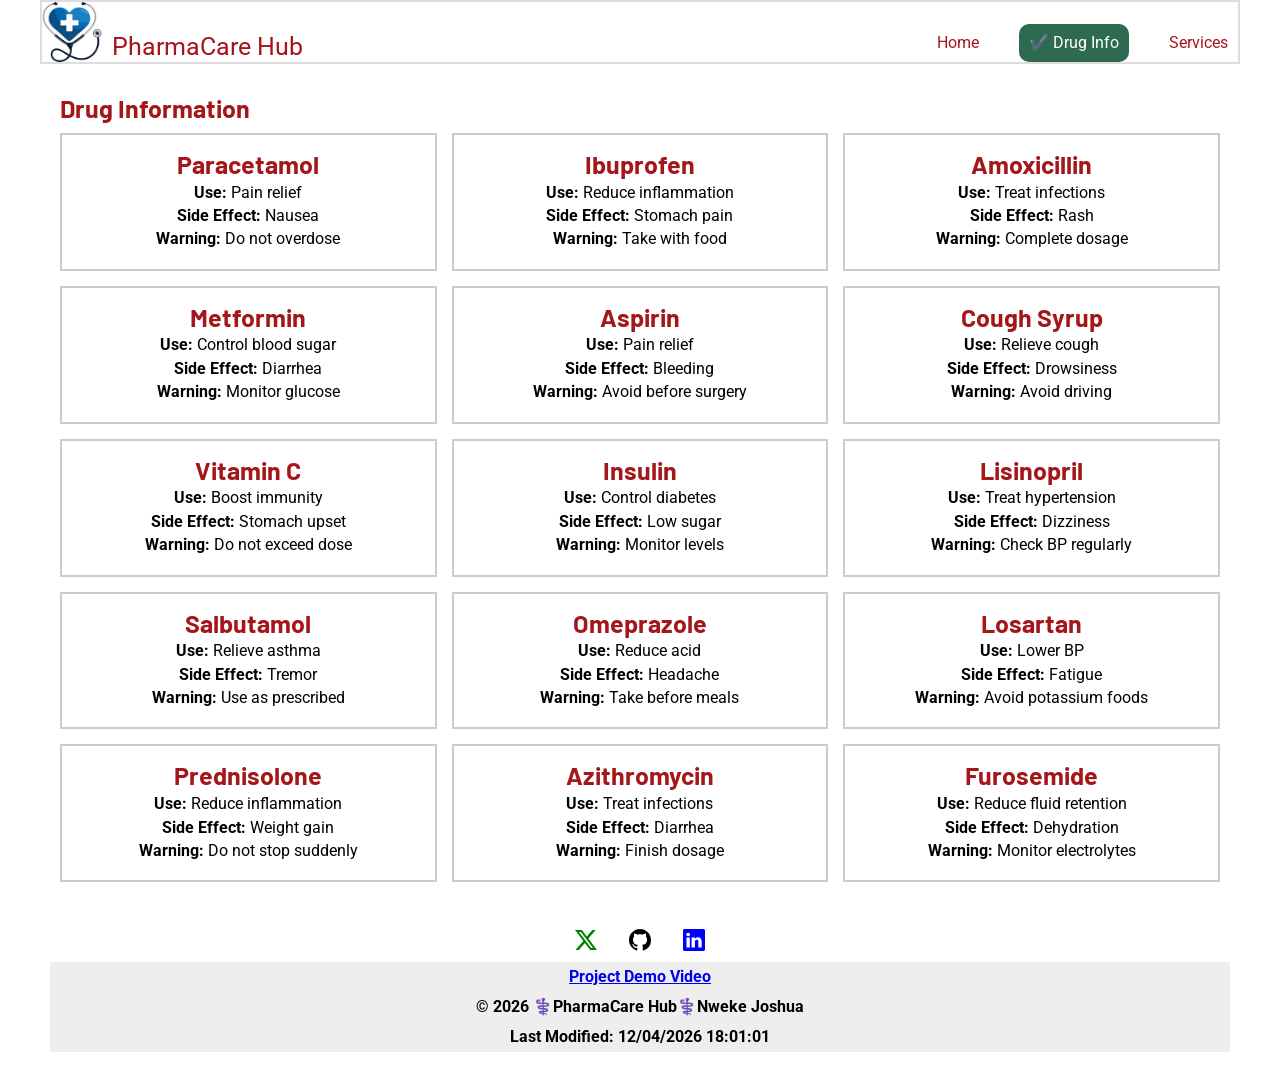
<file: final/drug.html>
<!DOCTYPE html>
<html lang="en">

<head>
    <meta charset="UTF-8">
    <meta name="viewport" content="width=device-width, initial-scale=1.0">
    <meta name="description"
        content="Search and explore detailed drug information including uses, side effects, and safety warnings.">
    <meta name="author" content="Nweke Joshua">
    <meta property="og:title" content="Drug Information | PharmaCare Hub">
    <meta property="og:description"
        content="Get accurate drug uses, warnings, and side effects. Use our drug search tool powered by real healthcare data.">
    <meta property="og:url" content="https://captain-josh.github.io/wdd231/final/drug.html">
    <meta property="og:image" content="https://captain-josh.github.io/wdd231/final/images/og-image.webp">
    <title>Drug Information | PharmaCare Hub</title>
    <link rel="stylesheet" href="styles/normalize.css">
    <link rel="stylesheet" href="styles/base.css">
    <link rel="stylesheet" href="styles/large.css">
    <link rel="icon" href="images/logo.ico">
    <link rel="preconnect" href="https://fonts.googleapis.com">
    <link rel="preconnect" href="https://fonts.gstatic.com" crossorigin>
    <link
        href="https://fonts.googleapis.com/css2?family=Barlow:ital,wght@0,100;0,200;0,300;0,400;0,500;0,600;0,700;0,800;0,900;1,100;1,200;1,300;1,400;1,500;1,600;1,700;1,800;1,900&family=Black+Ops+One&family=Miranda+Sans:ital,wght@0,400..700;1,400..700&family=Roboto:ital,wght@0,100..900;1,100..900&family=Titillium+Web:wght@200;300;400;600;700&display=swap"
        rel="stylesheet">
    <script src="scripts/main.js" type="module"></script>

</head>

<body id="drug-page">
    <header>
        <div class="logo">
            <img src="images/logo.png" alt="Final Project Logo">
            <span>PharmaCare Hub</span>
        </div>
        <div id="ham-menu">
            <div id="bars"></div>
        </div>

        <nav class="navigation">
            <ul>
                <li><a href="index.html">Home</a></li>
                <li class="current"><a href="drug.html">Drug Info</a></li>
                <li><a href="services.html">Services</a></li>
            </ul>
        </nav>
    </header>

    <ul id="nav-mobile">
        <li><a href="index.html">Home</a></li>
        <li class="current"><a href="drug.html">Drug Info</a></li>
        <li><a href="services.html">Services</a></li>
    </ul>

    <main>
        <h2 id="lastViewed"></h2>

        <section class="drug-list">
            <h2>Drug Information</h2>

            <div id="drugContainer"></div>
        </section>


        <div id="modal" class="modal">

            <div class="modal-content">
                <span id="closeBtn">❌</span>

                <div id="modalData"></div>
            </div>

        </div>




    </main>

    <footer>
        <div class="social">
            <a href="https://x.com/?lang=en" target="_blank"><img src="images/twitter-x.svg" alt="Twitter" width="16"
                    height="16"></a>
            <a href="https://github.com/" target="_blank"><img src="images/github.svg" alt="github" width="16"
                    height="16"></a>
            <a href="https://www.linkedin.com/" target="_blank"><img src="images/linkedin.svg" alt="linkedin" width="16"
                    height="16"></a>
        </div>
        <p><a href="https://app.screencastify.com/watch/LJh2cpRyz0lQ7BKRRPoN">Project Demo Video</a></p>
        <p>©️ <span id="currentyear"></span> ⚕️PharmaCare Hub⚕️Nweke Joshua</p>
        <p id="lastmodified"></p>
    </footer>
</body>

</html>
</file>
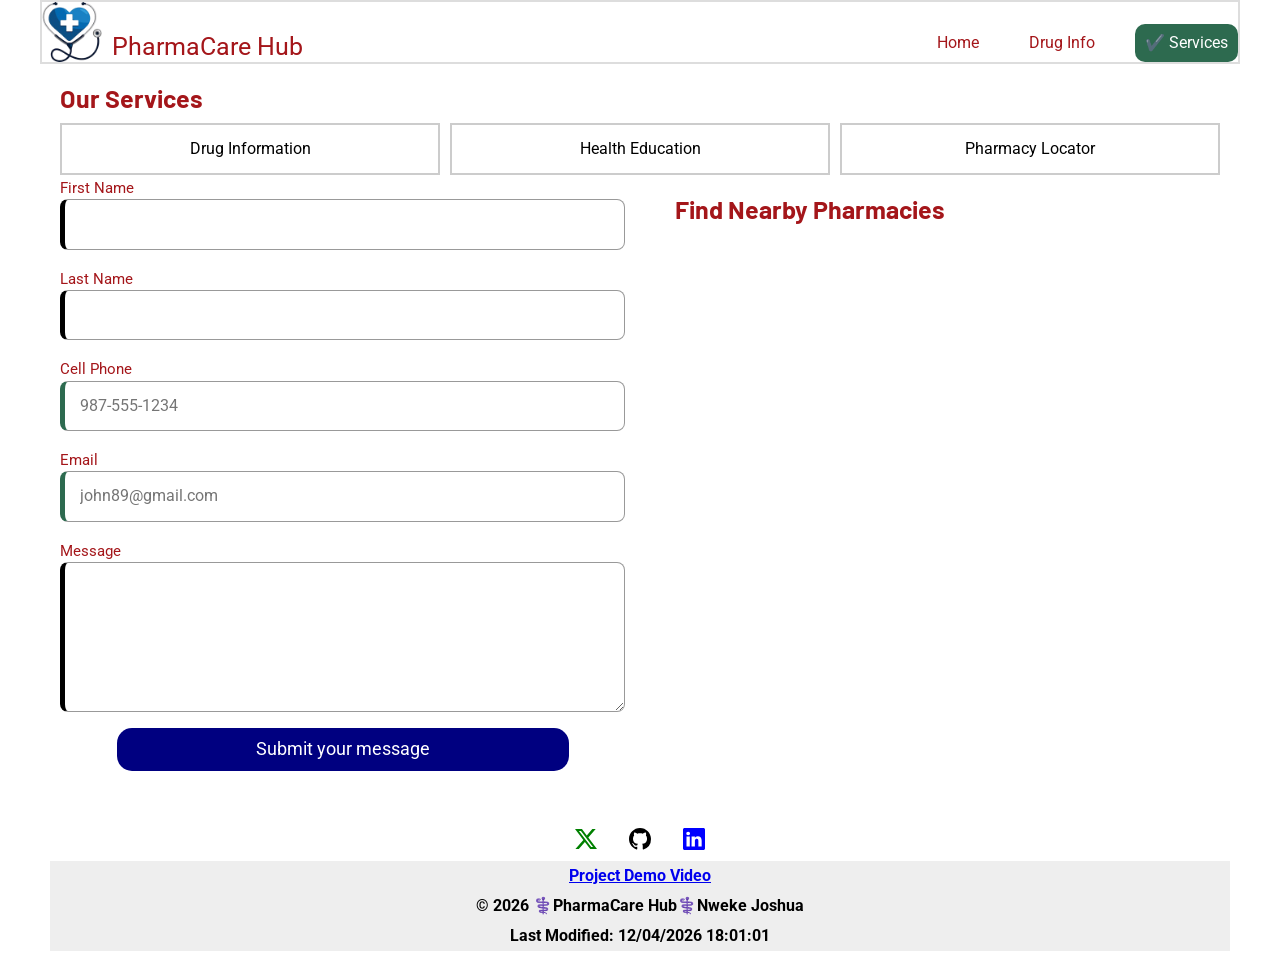
<file: final/services.html>
<!DOCTYPE html>
<html lang="en">

<head>
    <meta charset="UTF-8">
    <meta name="viewport" content="width=device-width, initial-scale=1.0">
    <meta name="description"
        content="Explore healthcare services, connect with pharmaceutical support, and find nearby pharmacies using PharmaCare Hub. Contact us for trusted health assistance.">
    <meta name="author" content="Nweke Joshua">
    <meta property="og:title" content="Health Services | PharmaCare Hub">
    <meta property="og:description"
        content="Access health services, contact professionals, and locate nearby pharmacies. Supporting better healthcare decisions with PharmaCare Hub.">
    <meta property="og:url" content="https://captain-josh.github.io/wdd231/final/services.html">
    <meta property="og:image" content="https://captain-josh.github.io/wdd231/final/images/og-image.webp">
    <title>Health Services | PharmaCare Hub</title>
    <link rel="stylesheet" href="styles/normalize.css">
    <link rel="stylesheet" href="styles/base.css">
    <link rel="stylesheet" href="styles/large.css">
    <link rel="icon" href="images/logo.ico">
    <link rel="preconnect" href="https://fonts.googleapis.com">
    <link rel="preconnect" href="https://fonts.gstatic.com" crossorigin>
    <link
        href="https://fonts.googleapis.com/css2?family=Barlow:ital,wght@0,100;0,200;0,300;0,400;0,500;0,600;0,700;0,800;0,900;1,100;1,200;1,300;1,400;1,500;1,600;1,700;1,800;1,900&family=Black+Ops+One&family=Miranda+Sans:ital,wght@0,400..700;1,400..700&family=Roboto:ital,wght@0,100..900;1,100..900&family=Titillium+Web:wght@200;300;400;600;700&display=swap"
        rel="stylesheet">
    <script type="module" src="scripts/main.js"></script>

</head>

<body id="service-page">
    <header>
        <div class="logo">
            <img src="images/logo.png" alt="Final Project Logo">
            <span>PharmaCare Hub</span>
        </div>
        <div id="ham-menu">
            <div id="bars"></div>
        </div>

        <nav class="navigation">
            <ul>
                <li><a href="index.html">Home</a></li>
                <li><a href="drug.html">Drug Info</a></li>
                <li class="current"><a href="services.html">Services</a></li>
            </ul>
        </nav>
    </header>

    <ul id="nav-mobile">
        <li><a href="index.html">Home</a></li>
        <li><a href="drug.html">Drug Info</a></li>
        <li class="current"><a href="services.html">Services</a></li>
    </ul>

    <main>

        <section class="services">
            <h2>Our Services</h2>
            <div class="container">

                <div class="service-container">
                    <div class="card">Drug Information</div>
                    <div class="card">Health Education</div>
                    <div class="card">Pharmacy Locator</div>
                </div>

                <div id="container">
                    <form method="get" action="thankyou.html">
                        <label>First Name <input type="text" name="first" required autocomplete="given-name"
                                title="Your First Name"></label>
                        <label>Last Name <input type="text" name="last" required autocomplete="family-name"
                                title="Your Last Name"></label>
                        <label>Cell Phone <input type="tel" name="phone" autocomplete="tel"
                                title="A Phone Number with dashes" required placeholder="987-555-1234"></label>
                        <label>Email <input type="email" name="email" required placeholder="john89@gmail.com"
                                title="Your Email" autocomplete="email"></label>

                        <label>Message<textarea name="message" required
                                title="Please enter your message"></textarea></label>

                        <input type="submit" value="Submit your message">
                    </form>

                    <section class="map-section">
                        <h2>Find Nearby Pharmacies</h2>

                        <iframe
                            src="https://www.google.com/maps/embed?pb=!1m10!1m8!1m3!1d5622.8188541533655!2d-111.8166758207275!3d40.38991148053312!3m2!1i1024!2i768!4f13.1!5e1!3m2!1sen!2sng!4v1781513181911!5m2!1sen!2sng"
                            width="600" height="450" style="border:0;" allowfullscreen="" loading="lazy"
                            referrerpolicy="no-referrer-when-downgrade"></iframe>

                    </section>

            
                </div>



            </div>
    </main>

    <footer>
        <div class="social">
            <a href="https://x.com/?lang=en" target="_blank"><img src="images/twitter-x.svg" alt="Twitter" width="16"
                    height="16"></a>
            <a href="https://github.com/" target="_blank"><img src="images/github.svg" alt="github" width="16"
                    height="16"></a>
            <a href="https://www.linkedin.com/" target="_blank"><img src="images/linkedin.svg" alt="linkedin" width="16"
                    height="16"></a>
        </div>
        <p><a href="https://app.screencastify.com/watch/LJh2cpRyz0lQ7BKRRPoN">Project Demo Video</a></p>
        <p>©️ <span id="currentyear"></span> ⚕️PharmaCare Hub⚕️Nweke Joshua</p>
        <p id="lastmodified"></p>
    </footer>
</body>

</html>
</file>
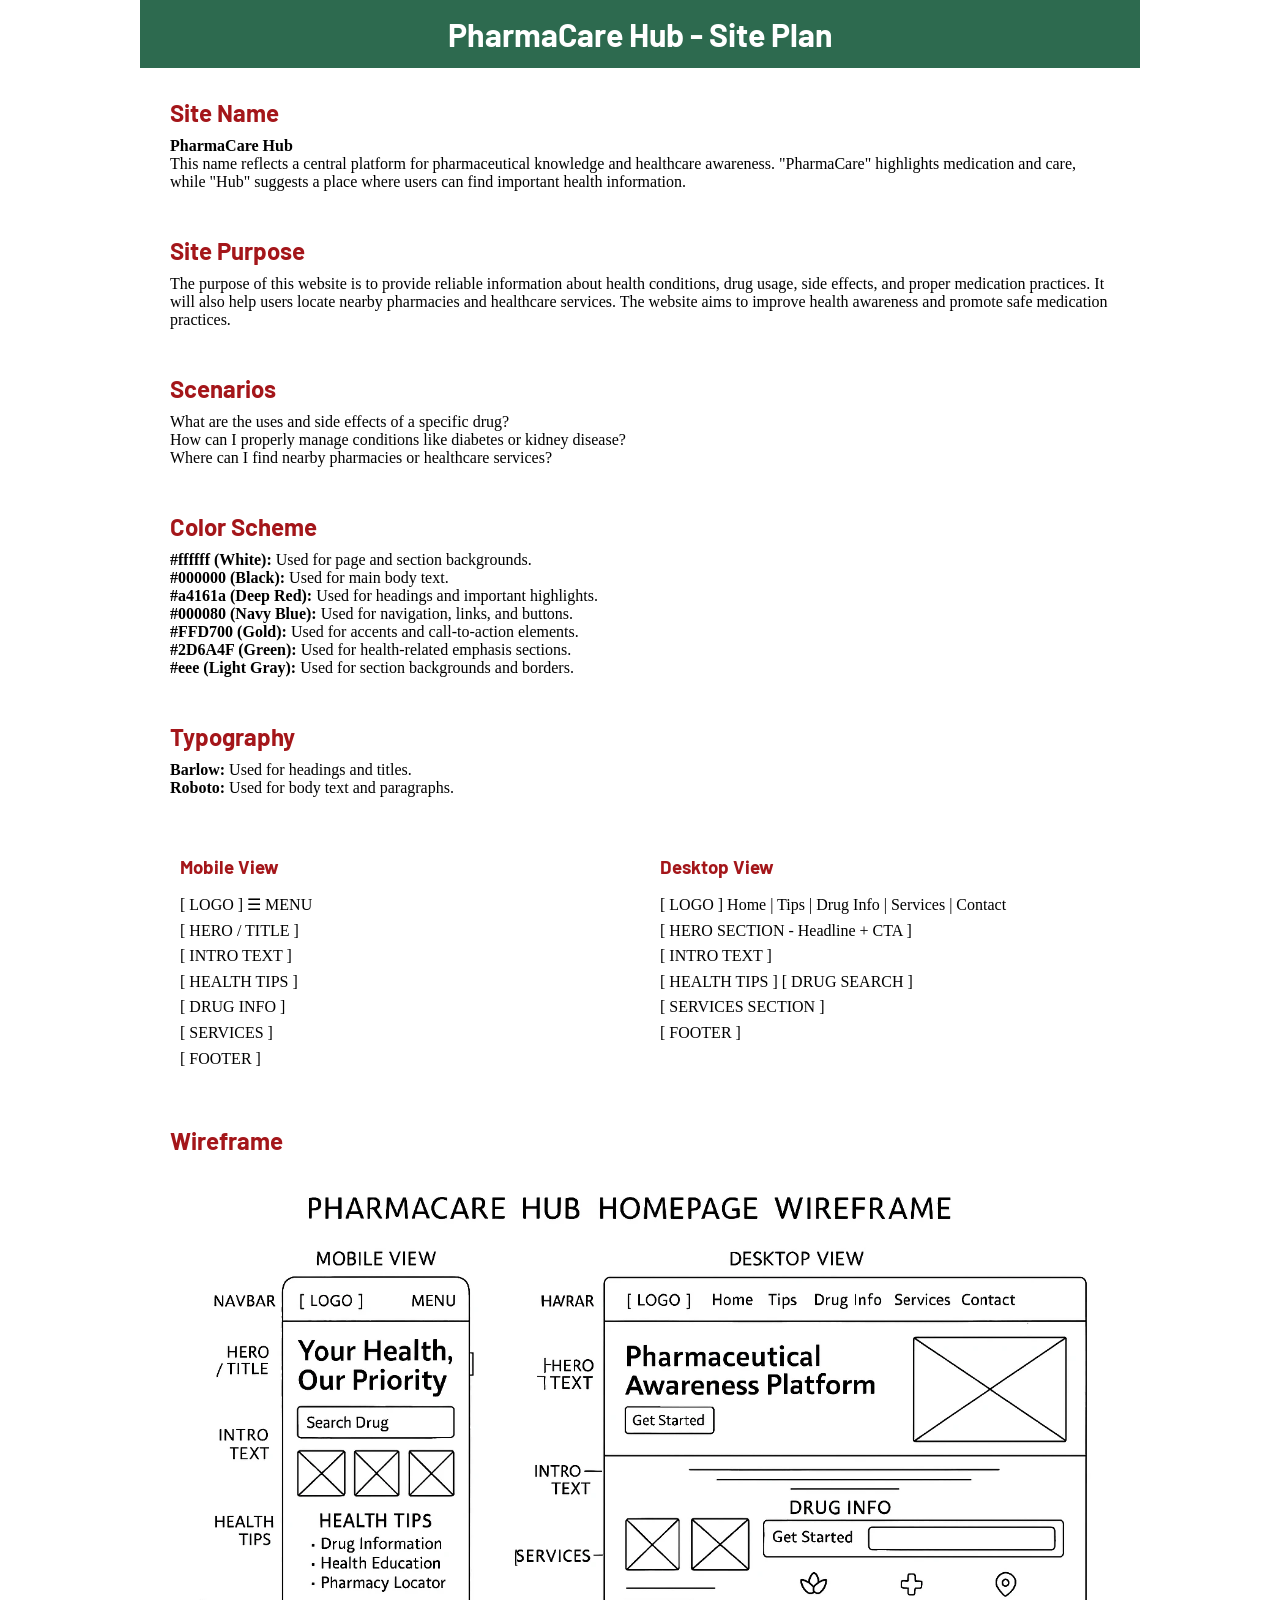
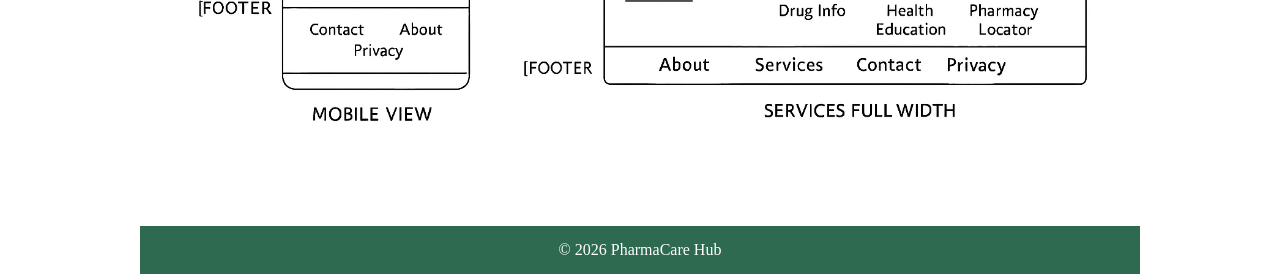
<file: final/site-plan.html>
<!DOCTYPE html>
<html lang="en">
<head>
    <meta charset="UTF-8">
    <meta name="viewport" content="width=device-width, initial-scale=1.0">
    <title>Site-Plan PharmaCare Hub</title>
    <link rel="preconnect" href="https://fonts.googleapis.com">
    <link rel="preconnect" href="https://fonts.gstatic.com" crossorigin>
    <link href="https://fonts.googleapis.com/css2?family=Barlow:ital,wght@0,100;0,200;0,300;0,400;0,500;0,600;0,700;0,800;0,900;1,100;1,200;1,300;1,400;1,500;1,600;1,700;1,800;1,900&family=Black+Ops+One&family=Miranda+Sans:ital,wght@0,400..700;1,400..700&family=Roboto:ital,wght@0,100..900;1,100..900&family=Titillium+Web:wght@200;300;400;600;700&display=swap" rel="stylesheet">

    <link rel="stylesheet" href="styles/styles.css">
</head>
<body> 
    <header>
        <h1>PharmaCare Hub - Site Plan</h1>
    </header>
    <main>
    <section>
        <h2>Site Name</h2>
        <p><strong>PharmaCare Hub</strong></p>
        <p>This name reflects a central platform for pharmaceutical knowledge and healthcare awareness. "PharmaCare" highlights medication and care, while "Hub" suggests a place where users can find important health information.</p>
    </section>

    <section>
        <h2>Site Purpose</h2>
        <p>
            The purpose of this website is to provide reliable information about health conditions,
            drug usage, side effects, and proper medication practices. It will also help users locate
            nearby pharmacies and healthcare services. The website aims to improve health awareness
            and promote safe medication practices.
        </p>
    </section>

    <section>
        <h2>Scenarios</h2>
        <ul>
            <li>What are the uses and side effects of a specific drug?</li>
            <li>How can I properly manage conditions like diabetes or kidney disease?</li>
            <li>Where can I find nearby pharmacies or healthcare services?</li>
        </ul>
    </section>

    <section>
        <h2>Color Scheme</h2>
        <ul>
            <li><strong>#ffffff (White):</strong> Used for page and section backgrounds.</li>
            <li><strong>#000000 (Black):</strong> Used for main body text.</li>
            <li><strong>#a4161a (Deep Red):</strong> Used for headings and important highlights.</li>
            <li><strong>#000080 (Navy Blue):</strong> Used for navigation, links, and buttons.</li>
            <li><strong>#FFD700 (Gold):</strong> Used for accents and call-to-action elements.</li>
            <li><strong>#2D6A4F (Green):</strong> Used for health-related emphasis sections.</li>
            <li><strong>#eee (Light Gray):</strong> Used for section backgrounds and borders.</li>
        </ul>
    </section>

    <section>
        <h2>Typography</h2>
        <ul>
            <li><strong>Barlow:</strong> Used for headings and titles.</li>
            <li><strong>Roboto:</strong> Used for body text and paragraphs.</li>
        </ul>
        </section>



        <section id="wire">
            <div class="mobile-view">
                <h3>Mobile View</h3>
                <span>[ LOGO ]  ☰ MENU</span><br>
                <span>[ HERO / TITLE ]</span><br>
                <span>[ INTRO TEXT ]</span><br>
                <span>[ HEALTH TIPS ]</span><br>
                <span>[ DRUG INFO ]</span><br>
                <span>[ SERVICES ]</span><br>
                <span>[ FOOTER ]</span>
            </div>
            <div class="desktop">
                <h3>Desktop View</h3>
                <span>[ LOGO ]   Home | Tips | Drug Info | Services | Contact</span><br>
                <span>[ HERO SECTION - Headline + CTA ]</span><br>
                <span>[ INTRO TEXT ]</span><br>
                <span>[ HEALTH TIPS ]   [ DRUG SEARCH ]</span><br>
                <span>[ SERVICES SECTION ]</span><br>
                <span>[ FOOTER ]</span>
            </div>
        </section>

    


            <section>
        <h2>Wireframe</h2>
        <img src="images/site-plan.webp" alt="Site Plan Wireframe">
    </section>

    </main>

    <footer>
        <p>©️ 2026 PharmaCare Hub</p>
    </footer>

</body>
</html>
</file>
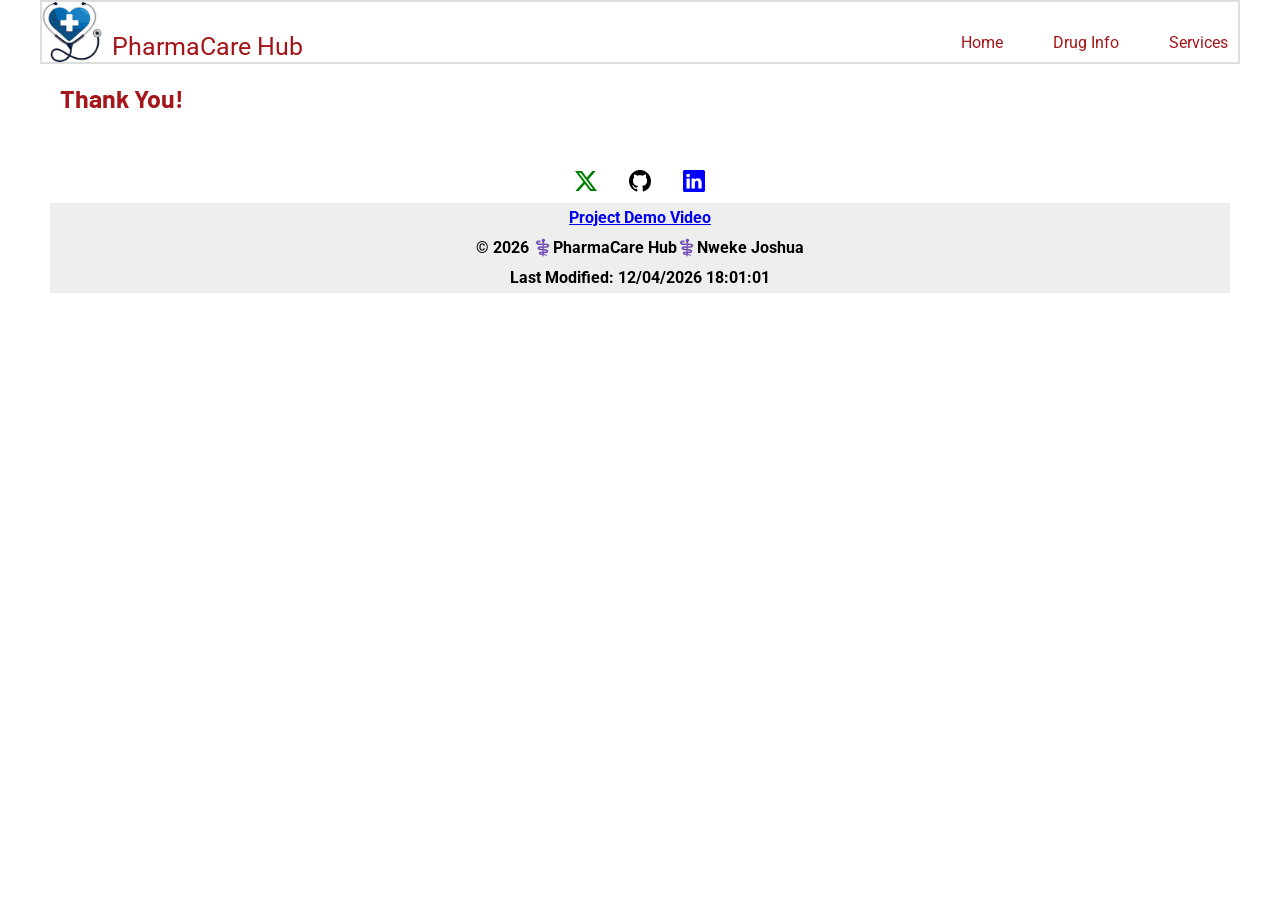
<file: final/thankyou.html>
<!DOCTYPE html>
<html lang="en">

<head>
    <meta charset="UTF-8">
    <meta name="viewport" content="width=device-width, initial-scale=1.0">
    <meta name="description"
        content="Thank you for contacting PharmaCare Hub. Your request has been received and we will respond soon with the appropriate healthcare support.">
    <meta name="author" content="Nweke Joshua">
    <meta property="og:title" content="Thank You | PharmaCare Hub">
    <meta property="og:description"
        content="Your message has been successfully submitted. PharmaCare Hub will reach out to assist you with your healthcare need">
    <meta property="og:url" content="https://captain-josh.github.io/wdd231/final/thankyou.html">
    <meta property="og:image" content="https://captain-josh.github.io/wdd231/final/images/og-image.webp">
    <title>Thank You | PharmaCare Hub</title>
    <link rel="stylesheet" href="styles/normalize.css">
    <link rel="stylesheet" href="styles/base.css">
    <link rel="stylesheet" href="styles/large.css">
    <link rel="icon" href="images/logo.ico">
    <link rel="preconnect" href="https://fonts.googleapis.com">
    <link rel="preconnect" href="https://fonts.gstatic.com" crossorigin>
    <link
        href="https://fonts.googleapis.com/css2?family=Barlow:ital,wght@0,100;0,200;0,300;0,400;0,500;0,600;0,700;0,800;0,900;1,100;1,200;1,300;1,400;1,500;1,600;1,700;1,800;1,900&family=Black+Ops+One&family=Miranda+Sans:ital,wght@0,400..700;1,400..700&family=Roboto:ital,wght@0,100..900;1,100..900&family=Titillium+Web:wght@200;300;400;600;700&display=swap"
        rel="stylesheet">
    <script type="module" src="scripts/main.js"></script>

</head>

<body id="thankyou-page">
    <header>
        <div class="logo">
            <img src="images/logo.png" alt="Final Project Logo">
            <span>PharmaCare Hub</span>
        </div>
        <div id="ham-menu">
            <div id="bars"></div>
        </div>

        <nav class="navigation">
            <ul>
                <li><a href="index.html">Home</a></li>
                <li><a href="drug.html">Drug Info</a></li>
                <li><a href="services.html">Services</a></li>
            </ul>
        </nav>
    </header>

    <ul id="nav-mobile">
        <li><a href="index.html">Home</a></li>
        <li><a href="drug.html">Drug Info</a></li>
        <li><a href="services.html">Services</a></li>
    </ul>

    <main>

        <section>
            <h2>Thank You!</h2>

            <p id="result"></p>
        </section>

    </main>

    <footer>
        <div class="social">
            <a href="https://x.com/?lang=en" target="_blank"><img src="images/twitter-x.svg" alt="Twitter" width="16"
                    height="16"></a>
            <a href="https://github.com/" target="_blank"><img src="images/github.svg" alt="github" width="16"
                    height="16"></a>
            <a href="https://www.linkedin.com/" target="_blank"><img src="images/linkedin.svg" alt="linkedin" width="16"
                    height="16"></a>
        </div>
        <p><a href="your-video-link">Project Demo Video</a></p>
        <p>©️ <span id="currentyear"></span> ⚕️PharmaCare Hub⚕️Nweke Joshua</p>
        <p id="lastmodified"></p>
    </footer>



</body>

</html>
</file>
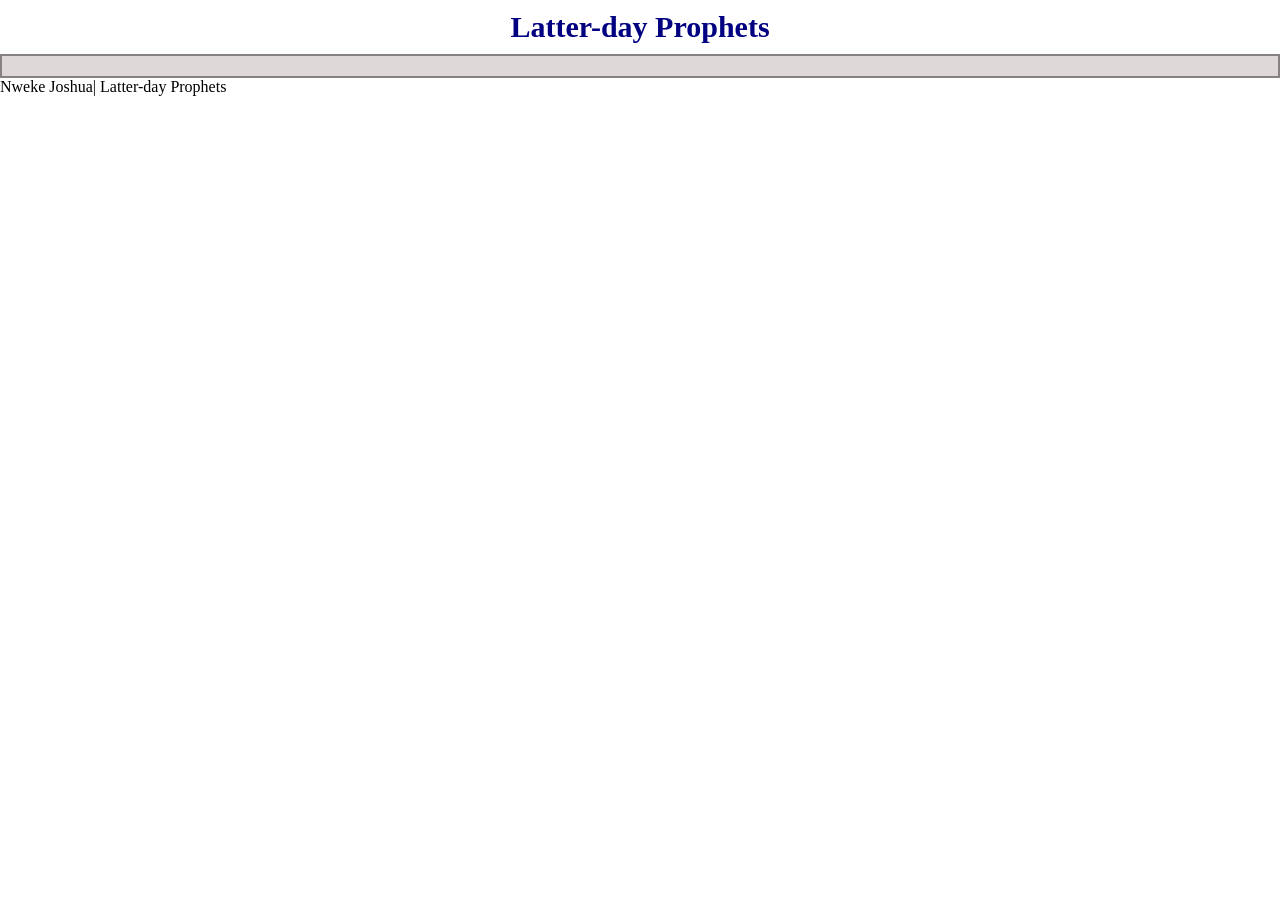
<file: week_02/prophets.html>
<!DOCTYPE html>
<html lang="en">
<head>
    <meta charset="UTF-8">
    <meta name="viewport" content="width=device-width, initial-scale=1.0">
    <title>Prophets Of The Church</title>
    <link rel="stylesheet" href="styles/prophets.css">
    <script src="scripts/prophets.js" defer></script>
</head>
<body>
    <header>
        <h1>Latter-day Prophets</h1>
    </header>
    <main>
        <div id="cards"></div>
    </main>
    <footer>
        Nweke Joshua| Latter-day Prophets
    </footer>
</body>
</html>
</file>
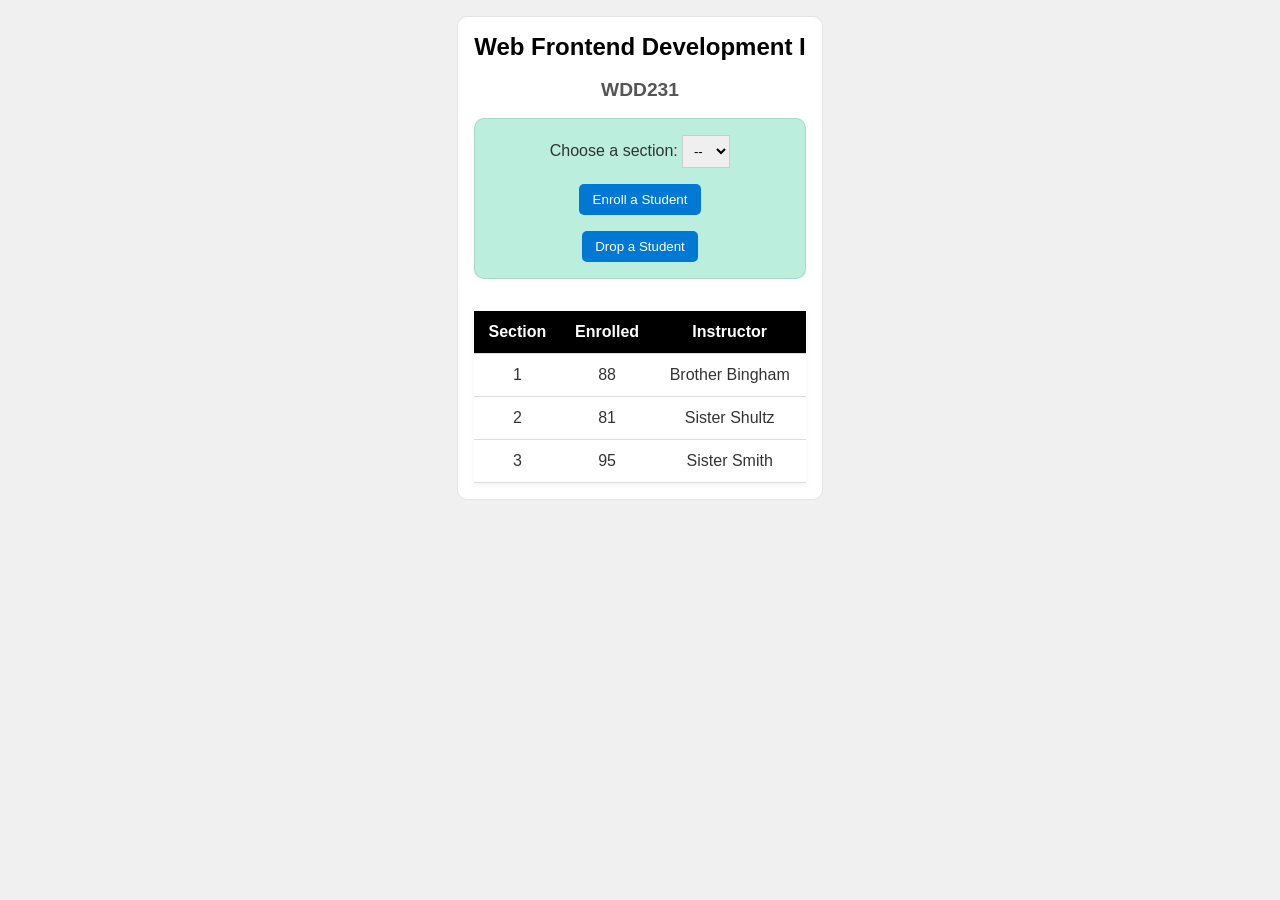
<file: week_03/modules.html>
<!DOCTYPE html>
<html lang="en">

<head>
  <meta charset="UTF-8">
  <meta name="viewport" content="width=device-width, initial-scale=1.0">
  <title>Modules Example: Course and Sections</title>
  <link rel="stylesheet" href="styles/modules.css">
  <script type="module" src="scripts/modules.mjs"></script>
</head>

<body>
  <main>
  <h1 id="courseName"></h1>
  <h2 id="courseCode"></h2>

  <div id="enrollment">
    <label for="sectionNumber">Choose a section:</label>
    <select id="sectionNumber">
      <option value="0" disabled selected>--</option>
    </select>
    <button id="enrollStudent">Enroll a Student</button>
    <button id="dropStudent">Drop a Student</button>
  </div>

  <table>
    <thead>
      <tr>
        <th>Section</th>
        <th>Enrolled</th>
        <th>Instructor</th>
      </tr>
    </thead>
    <tbody id="sections"></tbody>
  </table>
  </main>
</body>

</html>
</file>
<file: styles/small.css>
*{
    padding: 0;
    margin: 0;
    box-sizing: border-box;
}

:root{
    --primary-color: #ffffff;
    --secondary-color:#000000;
    --tertiary-color:#a4161a ;
    --accent1-color:#000080;
    --accent2-color:#FFD700;
    --accent3-color:#ffffff;
    --accent4-color: #a4161a;
    --accent5-color:#2D6A4F;
    --accent6-color:#eee;
    --border:2px solid rgb(0 0 0/0.2);
    --border-color: 2px solid #ddd;
    --body-font: "Roboto", sans-serif;
}
body{
    font-family: "Roboto", sans-serif;
}

/********************* Header *********************/
header{
    display: grid;
    grid-template-columns: 24px auto 44px;
    align-items: end;
    padding: 10px 0 5px 10px;
    border: var(--border-color);
    column-gap: 10px;
}
header img{
    display: block;
    width: 100%;
    height: auto;
    padding-bottom: 5px;
}

header span{
    font-size: 25px;
    color: var(--tertiary2-color);
}

/********************* Hamburger Menu *********************/
#hamburger{
    width: 44px;
    height: 44px;
    background: var(--accent5-color);
    border-radius: 10px;
    display: flex;
    align-items: center;
    justify-content: center;
    transition:all 0.4s ease;
}
#bars{
    width: 80%;
    height: 3px;
    background-color: var(--accent3-color);
    display: flex;
    justify-content: center;
    position: relative;
    transition: all 0.4s ease;
}

#bars::before{
    content: "";
    width: 100%;
    height: 3px;
    background-color: var(--accent3-color);
    position: absolute;
    transform: translateY(-8px);
}
#bars::after{
    content: "";
    width: 100%;
    height: 3px;
    background-color: var(--accent3-color);
    position: absolute;
    transform: translateY(8px);
}


.show #bars{
    background-color: transparent;
    transform: rotate(180deg);
}
.show #bars::before{
    transform: translate(0) rotate(-45deg);
}
.show #bars::after{
    transform: translate(0) rotate(45deg);
}

/********************* Navigation *********************/
.navigation{
    display: none;
 }

.navigation.show{
    display: block;
}

.navigation ul{
    list-style-type: none;
    margin: 0;
    padding: 0;
}
.navigation a{
    display: block;
    padding: 10px 10px;
    color: var(--primary-color);
    background-color: var(--accent4-color);
    text-decoration: none;
    font-size: 1.2rem;
    border-bottom: var(--border);
}

li.current a{
    background-color: var(--accent5-color);
}
.navigation a:hover{
    background-color:var(--accent3-color);
    color: var(--secondary-color);
}

/********************* Main *********************/
main{
    margin: 0 auto;
}
main h1{
    margin: 10px 10px;
    color: var(--secondary-color);
    font-size: 30px;
}
#about, #courses{
    margin: 10px 10px;
}

#about h2, #courses h2{
    background-color: var(--accent4-color);
    color: var(--accent3-color);
    padding: 8px 0;
    text-align: center;
    margin-bottom: 20px;
}
.about-me, .photo{
    background-color: var(--accent6-color);
    padding-bottom: 10px;
}
#about span{
 display: block;
 padding-left: 10px;
}
#about span::first-letter{
    font-size: 30px;
    color: var(--tertiary-color);
}
#photo{
    width:250px;
    height: 250px;
    margin: 0 auto;
    display: flex;
    align-items: center;
    justify-content: center;
    overflow: hidden;
}

#photo img{
    width: 100%;
    height: 100%;
    border-radius: 20px;
    object-fit: cover;

}

#courses .option{
    display: flex;
    justify-content: space-around;
}
.option .btn{
    background-color: var(--accent1-color);
    color: var(--primary-color);
    padding: 8px 20px;
    border-radius: 15%;
    -webkit-tap-highlight-color: transparent;
}
.option .btn:hover{
    background-color: var(--accent4-color);
}
#course-list {
    display: flex;
    flex-direction: column;
    justify-content: center;
    align-items: center;
    margin-top: 20px;
    gap: 10px;
}

#course-list span{
    background-color: var(--accent5-color);
    color: var(--primary-color);
    width: 100%;
    padding: 8px 0;
    font-size: 25px;
    font-weight: 600;
    text-align: center;
}
#course-list .completed{
    background-color: var(--accent6-color);
    color: var(--tertiary-color);
    border: 2px solid #2D6A4F;
}
#course-list .completed::before{
    content: "✔️";
}
/********************* Dialog *********************/
dialog {
  border: 1px solid rgb(0 0 0 / 10%);
  border-radius: .25rem;
  padding: 1rem;
  background-color: #fff;
  box-shadow: 0 0 3rem #777;
  width: 90%;
  max-width: 600px;
  margin: 0 a;
}

::backdrop {
  background-color: rgb(0 0 0 / 50%);
}

dialog button {
  position: absolute;
  top: 23px;
  right: 23px;
  padding: .5rem 1rem;
  border: 1px solid rgb(0 0 0 / 10%);
}
/********************* FOOTER *********************/
footer{
  
    padding: 16px 10px;
    line-height: 30px;
    text-align: center;
}

footer p{
    color:var(--tertiary2-color);
    background-color: var(--accent6-color);
    font-weight: bolder;
}
.social{
    display:flex;
    align-items: center;
    justify-content: center;
    column-gap: 10px;

}
.social a{
    display: flex;
    align-items: center;
    justify-content: center;
    width: 44px;
    height: 44px;
}
.social a:hover{
   background-color: var(--accent2-color);
}

.social img{
    width: 22px;
    height: 22px;
}
</file>
<file: styles/large.css>
@media only screen and (min-width:600px) {
    header,main,nav,footer{
        max-width: 1000px;
        margin: 0 auto;
    }
    header{
        grid-template-columns: 24px auto;
    }

    #hamburger{
        display: none;
    }

    .navigation{
        display: block;
        background-color:var(--accent4-color);
        border-bottom: var(--border);
     }
    .navigation ul{ 
        display: flex;
     }

     .navigation a{
        background-color: transparent;
     }

    #about{
        display: grid;
        grid-template-columns: 2fr 1fr;
        gap: 15px;
    }

    .option, #course-list {
        display: grid;
        gap: 10px;
        border-radius: 5px;
        grid-template-columns: repeat(3, 1fr);
    }

    .option .btn{
    padding: 8px 50px;
    border-radius: 10px;
    }

}
</file>
<file: chamber/styles/base.css>
*{
    padding: 0;
    margin: 0;
    box-sizing: border-box;
}
a,button{
   -webkit-tap-highlight-color: transparent;
}

:root{
    --primary-color: #ffffff;
    --secondary-color:#000000;
    --tertiary-color:#a4161a ;
    --accent1-color:#000080;
    --accent2-color:#FFD700;
    --accent3-color:#ffffff;
    --accent4-color: #a4161a;
    --accent5-color:#2D6A4F;
    --accent6-color:#eee;
    --border:2px solid rgb(0 0 0/0.2);
    --border-color: 2px solid #ddd;
    --body-font: "Roboto", sans-serif;
}
body{
    font-family:  var(--body-font);
}

/********************* Hamburger Menu *********************/
#ham-menu {
    width: 44px;
    height: 44px;
    background: var(--accent5-color);
    border-radius: 10px;
    display: flex;
    align-items: center;
    justify-content: center;
    transition:all 0.4s ease;
}
#bars{
    width: 80%;
    height: 3px;
    background-color: var(--accent3-color);
    display: flex;
    justify-content: center;
    position: relative;
    transition: all 0.4s ease;
}

#bars::before, #bars::after{
    content: "";
    width: 100%;
    height: 3px;
    background-color: var(--accent3-color);
    position: absolute;
    transform: translateY(-8px);
}

#bars::after{
    transform: translateY(8px);
}

.show #bars{
    background-color: transparent;
    transform: rotate(180deg);
}
.show #bars::before{
    transform: translate(0) rotate(-45deg);
}
.show #bars::after{
    transform: translate(0) rotate(45deg);
}




/********************* Header *********************/
header{
    display: flex;
    align-items: flex-end;
    justify-content: space-between;
    border: var(--border-color);
}
header .logo{
    display: flex;
    justify-content: center;
    align-items: flex-end;
    gap: 10px;
}
.logo img{
    width: 60px;
    height: auto;
}

.logo span{
    font-size: 25px;
    color: var(--tertiary-color);

}


/********************* Navigation*********************/
.navigation{
    display: none;
}

#nav-mobile{
    display: block;
    position: absolute;
    background-color: var(--accent3-color);
    width: 100%;
    top: -100%;
    transition:0.4s cubic-bezier(0.175, 0.885, 0.32, 1.275);
    z-index: 30;
}

#nav-mobile.show{
    top: 80px;
}

ul{
    list-style-type: none;
}

ul a{
    display: block;
    padding: 10px;
    color: var(--secondary-color);
    text-align: center;
    text-decoration: none;
}

.current a::before{
    content: "✔️ ";
}

 a:hover{
    background-color:var(--accent5-color);
    color: var(--primary-color);
}
/********************* Home Page  *********************/
#hero{
    margin: 10px;
    position: relative;
    z-index: 10;
}
#hero-h1{
    position: absolute;
    top: 8px;
    left: 20px;
    color: var(--primary-color);
    background-color: rgba(0, 0, 0, 0.5);
    font-size: 15px;
    padding: 6px 12px;
    border-radius: 8px;
}

#home-page{
   width: 90%;
   margin: 0 auto;
}

.hero img{
    width: 100%;
    height: auto;
}


#home-btn{
    padding: 15px;
    background-color: var(--accent1-color);
    color: var(--primary-color);
    border: var(--border-color);
    border-radius: 15px;
    text-decoration: none;
    position: absolute;
    bottom: 20px;
    right: 20px;
}
#home-btn:hover{
    color: var(--tertiary-color);
    background-color: var(--accent3-color);
}

#home-grid, #spotlights{
    display: grid;
	gap: 10px;
}

#home-grid h2{
    text-align: center;
    color: var(--tertiary-color);
    border: var(--border);
    padding: 15px;
}

#forecast{
    display: flex;
    flex-direction: column;
    justify-content: center;
    background-color: var(--accent3-color);
    text-align: center;
    margin: 20px;
    padding: 20px;
    font-size: 25px;
    gap: 30px;
    flex-grow: 1;
}
.event-container{
    padding: 20px;
}

#current-weather{
    display: flex;
    flex-direction: column;
    justify-content: center;
    margin: 20px;
    padding: 20px;
    gap: 10px;
    flex-grow: 1;
    font-size: 20px;
    text-align: center;
    background: var(--accent3-color);
}

.events, .weather, .weather-forecast {
    display: flex;
    flex-direction: column;
    background: var(--accent6-color);
}


.event {
  background: var(--accent3-color);
  padding: 15px;
  margin-bottom: 15px;
}

#current-weather span{
    display: block;
}


#spot-section{
    display: grid;
    grid-template-columns: 1fr 2fr ;
    gap: 20px;
    align-items: center;
    border-radius: 10px;
    margin: 10px 0;
    overflow: hidden;
}

#spot-section .top{
    grid-column: 1/3;
    border-bottom: var(--border);
}

#spot-section img{
    width: 100%;
    height: auto;
    object-fit: cover;
}
#spot-section .info{

    text-align: start;

}
#spot-section p{
    line-height: 2.0;
    font-size: 17px;
    word-break: break-all;
}
/********************* Directory*********************/
#directory{
    text-align: center;
    color: var(--tertiary-color);
}


.now-grid{
	display: grid;
	gap: 10px;
	grid-template-columns: repeat(auto-fit, minmax(300px, 1fr));
    padding: 10px;
    border:var(--border);
    background-color: var(--accent3-color);
}

.grid-member{
    padding: 15px 15px 10px 15px;
    text-align: center;
    background-color: var(--accent6-color);
}
.grid-member h2{
    color: var(--tertiary-color);
    font-weight: 700;
}
.grid-member strong {
    color: var(--secondary-color);
    margin-right: 6px;
}
.grid-member img{
    margin-top: 10px;
    width: 100%;
    border-radius: 12px;
    object-fit: cover;

}

.mem-info{
    display: flex;
    flex-direction: column;
    gap: 10px;
}

.now-list .mem-info{
    display: grid;
    grid-template-columns: 1fr;
    padding: 12px;
    align-items: center;
    text-align: left;
    gap: 10px;

}
.now-list .grid-member h2{
    font-weight: 400;
    font-size: 20px;
}

.now-list .grid-member:nth-child(odd){
    background-color: var(--accent6-color);
}

.now-list .grid-member:nth-child(even){
    background-color: var(--accent3-color);
}
.now-list img, .now-list #mem-description, .now-list #mem-level {
    display: none;
}



/********************* Directory Btn*********************/
.button-container {
    display: flex;
    justify-content: center;
    align-items: center;
    gap: 20px; 
    margin: 20px 0;
}
.styled-button{
    background-color: var(--primary-color); 
    border: none; 
    border-radius: 10px; 
    padding: 15px; 
    cursor: pointer;
    box-shadow: 0px 4px 6px rgba(0, 0, 0, 0.1);
  
}
.styled-button img {
    width: 40px; 
    height: 40px;
}

.styled-button:hover {
background-color: var(--accent6-color);
}


/********************* Join *********************/
    label {
      display: block;
      font-size: 15px;
      color: var(--tertiary-color);
      padding-top: 5px;
    }
  
    input[type=text],
    input[type=tel],
    input[type=date],
    input[type=email],
    textarea,
    select{
        display: block;
        margin: 2px 0 16px 0 ;
        padding:8px;
        border: 1px solid #999;
        border-radius: 8px;
        border-left-width: 5px;
        border-left-color:var(--secondary-color);
        font-size: 16px;
        color: var(--secondary-color);
        width: 100%;
        max-width: 400px;    }

    textarea{
        height: 100px;
}
  
    input:required {border-left-color: var(--accent5-color);}
    input:focus {border-left-color: var(--accent1-color); outline:none;}
    input:required:valid{border-left-color: var(--accent4-color);}
  
    input[type=submit] {
        border: none;
        text-align: center;
        background-color: var(--accent1-color);
        color: var(--primary-color);
        border-radius: 15px;
        padding: 11px 18px;
        font-size: 18px;
        width: 96%;
        max-width: 400px;
        margin:16px 0 16px 0;

      -webkit-appearance: none;
      appearance: none;
    }

    #container, .h1 {
    display: grid;
    gap: 2rem;
    margin: 16px;
    }



    .card {
    background: var(--accent6-color);
    padding: 16px;
    border-radius: 12px;
    text-align: center;
    margin-bottom: 16px;
    border: var(--border-color);

    opacity: 0;
    transform: translateY(-10px);
    animation: fadeIn 0.6s forwards;
    }

    .card:nth-child(2) { animation-delay: 0.2s; }
    .card:nth-child(3) { animation-delay: 0.4s; }
    .card:nth-child(4) { animation-delay: 0.6s; }

    @keyframes fadeIn {
    to {
        opacity: 1;
        transform: translateY(0);
    }
    } 

    .card button {
    margin-top: 8px;
    padding: 8px 16px;
    border-radius: 10px;
    cursor: pointer;
    }

    dialog {
    border: 1px solid rgb(0 0 0 / 10%);
    border-radius: 8px;
    padding: 1rem;
    background-color: var(--accent3-color);
    box-shadow: 0 0 3rem var(--accent6-color);
    width: 90%;
    max-width: 600px;
    margin: 0 auto;
    }

    ::backdrop {
    background-color: rgb(0 0 0 / 50%);
    }

    dialog button {
    position: absolute;
    top: 23px;
    right: 23px;
    padding: .5rem 1rem;
    border: 1px solid rgb(0 0 0 / 10%);
    }

  
/********************* Thank You *********************/
  #results {
    background-color: var(--accent6-color);
    padding: 0 1rem;
    border: var(--border-color);
    border-radius: 6px;
  }

  /********************* Discover *********************/
    #all-places div{
        margin: 16px 8px;
        border: var(--border);
        border-radius: 8px;
        overflow: hidden;

        display: grid;
        grid-template-areas: 
        "name"
        "cost"
        "photo"
        "description"
        "location"
        "button"
        ;
    }
    #all-places div h2{
    margin: 16px 10px;
    grid-area:name;
    }
    #all-places div h3{
    margin: 16px 10px;
    grid-area:cost;
    }
    #all-places div img{
        width: 100%;
        height: 100%;
        grid-area: photo;
        object-fit: cover;
    }
    #all-places div p{
        margin: 16px 10px;
        grid-area: description;
    }
    #all-places div address{
        margin: 16px 10px;
        grid-area: location;
    }
      #all-places div button{
        margin: 16px 10px;
        grid-area: button;
    }

    .visit-box {
        background-color: var(--accent4-color);
        color: var(--primary-color);
        border-left: 5px solid #2D6A4F;
        padding: 10px;
        margin: 20px 0;
        font-size: 16px;
    }

    
    .learn-btn {
        margin-top: 10px;
        padding: 8px 12px;
        border: none;
        background-color: var(--accent1-color);
        color: var(--primary-color);
        border-radius: 6px;
        cursor: pointer;
    }

    .learn-btn:hover {
        background-color: var(--accent5-color);
    }




/********************* FOOTER *********************/
footer{
    padding: 16px 10px;
    line-height: 30px;
    text-align: left;
    color:var(--secondary-color);
    background-color: var(--accent6-color);
}


#address span{
    font-weight: 500;
}
.social{
    display:flex;
    align-items: center;
    justify-content: center;
    column-gap: 15px;

}
.social a{
    display: flex;
    align-items: center;
    justify-content: center;
    width: 80px;
    height:80px;
    border-radius: 50%;
}
.social a:hover{
   background-color: var(--accent2-color);
}

.social img{
    width: 44px;
    height: 44px;
}
</file>
<file: chamber/styles/large.css>
@media only screen and (min-width:1024px) {
    header,main,nav,footer{
        max-width: 1200px;
        margin: 0 auto;
    }
    
    #ham-menu{
        display: none;
    }

/********************* Navigation *********************/
    #nav-mobile{
        display: none;
    }

    .navigation{
        display:block;
        flex-grow: 1;
     }
     
    nav ul{ 
        display: flex;
        justify-content:flex-end;
        gap: 30px;
     }

    nav li.current a{
    background-color: var(--accent5-color);
    color: var(--primary-color);
    border-radius: 10px;
}

     .navigation a{
        color: var(--tertiary-color);
     }

    .navigation a:hover{
    background-color:var(--accent4-color);
    color: var(--primary-color);
    border: var(--border-color);
    border-radius: 10px;
}

.now-list .mem-info {
    grid-template-columns: 1.5fr 2fr 1.5fr 2fr;
}

.now-list strong{
    display: none;
}
#spot-section{
    grid-template-columns: 120px 1fr ;
    gap: 20px;  
}


#spot-section img{
    width: 100%;
    object-fit: cover;
}
#spot-section .info{
    text-align: start;
}

#spot-section p{
    margin: 4px;
    word-break: break-all;
}

/********************* Home*********************/


#hero-h1{
    top: 50px;
    left: 50px;
    font-size: 40px;
}
#home-btn{
    bottom: 60px;
    right: 40px;
}
#home-grid {
	grid-template-columns: repeat(3, 1fr);
}
#spotlights{
    	grid-template-columns: repeat(auto-fit, minmax(300px, 1fr));
}
#spot-section img{
    width: 120px;
    height: 120px;
    object-fit: cover;
}


/********************* Join *********************/
  
    input[type=text],
    input[type=tel],
    input[type=date],
    input[type=email],
    textarea,
    select{
        padding: 15px;
        max-width: 600px;
    }

    textarea{
    height: 150px;
}
  
    input[type=submit] {  
      max-width: 600px; 

    }




#container{
     grid-template-columns: 1fr 1fr;
}

/********************* FOOTER *********************/
 #all-places {
     display: grid;
     grid-template-columns: 1fr 1fr;
    }

    
 #all-places img:hover {
        transform: scale(1.05);
        filter: brightness(1.1);
    }

/********************* FOOTER *********************/
footer{
    display: grid;
    grid-template-columns: repeat(3,1fr);
    justify-content: space-between;
    gap: 10px;
}


}
</file>
<file: final/styles/base.css>
* {
    padding: 0;
    margin: 0;
    box-sizing: border-box;
}

a,
button {
    -webkit-tap-highlight-color: transparent;
}

:root {
    --primary-color: #ffffff;
    --secondary-color: #000000;
    --tertiary-color: #a4161a;
    --accent1-color: #000080;
    --accent2-color: #FFD700;
    --accent3-color: #ffffff;
    --accent4-color: #a4161a;
    --accent5-color: #2D6A4F;
    --accent6-color: #eee;
    --border: 2px solid rgb(0 0 0/0.2);
    --border-color: 2px solid #ddd;
}

body {
    font-family: 'Roboto', sans-serif;
}

h1,
h2,
h3 {
    font-family: 'Barlow', sans-serif;
}

/********************* Hamburger Menu *********************/
#ham-menu {
    width: 44px;
    height: 44px;
    background: var(--accent5-color);
    border-radius: 10px;
    display: flex;
    align-items: center;
    justify-content: center;
    transition: all 0.4s ease;
}

#bars {
    width: 80%;
    height: 3px;
    background-color: var(--accent3-color);
    display: flex;
    justify-content: center;
    position: relative;
    transition: all 0.4s ease;
}

#bars::before,
#bars::after {
    content: "";
    width: 100%;
    height: 3px;
    background-color: var(--accent3-color);
    position: absolute;
    transform: translateY(-8px);
}

#bars::after {
    transform: translateY(8px);
}

.show #bars {
    background-color: transparent;
    transform: rotate(180deg);
}

.show #bars::before {
    transform: translate(0) rotate(-45deg);
}

.show #bars::after {
    transform: translate(0) rotate(45deg);
}




/********************* Header *********************/
header {
    display: flex;
    align-items: flex-end;
    justify-content: space-between;
    border: var(--border-color);
}

header .logo {
    display: flex;
    justify-content: center;
    align-items: flex-end;
    gap: 10px;
}

.logo img {
    width: 60px;
    height: auto;
}

.logo span {
    font-size: 25px;
    color: var(--tertiary-color);

}


/********************* Navigation*********************/
.navigation {
    display: none;
}

#nav-mobile {
    display: block;
    position: absolute;
    background-color: var(--accent3-color);
    width: 100%;
    top: -100%;
    transition: 0.4s cubic-bezier(0.175, 0.885, 0.32, 1.275);
    z-index: 30;
}

#nav-mobile.show {
    top: 80px;
}

ul {
    list-style-type: none;
}

ul a {
    display: block;
    padding: 10px;
    color: var(--secondary-color);
    text-align: center;
    text-decoration: none;
}

.current a::before {
    content: "✔️ ";
}

a:hover {
    background-color: var(--accent5-color);
    color: var(--primary-color);
}

/********************* Home Page *********************/
.hero {
    padding: 20px;
    background-image: url("../images/hero-image.webp");
    background-size: cover;
    background-position: center;
    background-repeat: no-repeat;
    color: var(--primary-color);
    text-align: center;
    padding: 60px 20px;
    position: relative;
}

.hero::before {
    content: "";
    position: absolute;
    top: 0;
    left: 0;
    width: 100%;
    height: 100%;
    background: black;
    opacity: 0.5;
}

.hero h1,
.hero p,
.hero input,
.hero button {
    position: relative;
}

.hero input {
    width: 80%;
    padding: 10px;
    margin-top: 10px;
}

.hero button {
    padding: 10px 15px;
    margin-top: 10px;
    background: var(--accent1-color);
    color: var(--primary-color);
    border: none;
}


section {
    padding: 20px;
}

.tips-container,
.service-container {
    display: flex;
    flex-direction: column;
    gap: 10px;
}

.card {
    padding: 15px;
    border: var(--border);
    background: var(--primary-color);
    text-align: center;
}

.card:hover {
    transform: scale(1.05);
}


button:hover {
    background: var(--accent5-color);
    color: var(--primary-color);
}

.intro {
    font-weight: 700;
    word-spacing: 3px;
}

h2 {
    color: var(--tertiary-color);
    font-size: 25px;
    margin-bottom: 10px;
}



/********************* Drug Page *********************/

#drugContainer {
    display: grid;
    gap: 15px;
}

#drugContainer h3 {
    color: var(--tertiary-color);
    font-size: 25px;
}

#drugContainer p {
    margin: 5px 0;
}


.modal {
    display: none;
    position: fixed;
    top: 0;
    left: 0;
    width: 100%;
    height: 100%;
    background: var(--accent5-color);
    opacity: 0.9;
}

.modal-content {
    background: var(--accent3-color);
    margin: 10% auto;
    padding: 20px;
    width: 80%;
    max-width: 500px;
}

#closeBtn {
    float: right;
    cursor: pointer;
    font-size: 20px;
}


.last-viewed {
    background: var(--accent6-color);
    padding: 10px;
    text-align: center;
    font-weight: bold;

}



/********************* Services*********************/
form {
    width: 100%;
}

form label {
    display: block;
    font-size: 15px;
    color: var(--tertiary-color);
    padding-top: 5px;
}

form input[type=text],
input[type=tel],
input[type=email],
textarea {
    display: block;
    margin: 2px 0 16px 0;
    padding: 8px;
    border: 1px solid #999;
    border-radius: 8px;
    border-left-width: 5px;
    border-left-color: var(--secondary-color);
    font-size: 16px;
    color: var(--secondary-color);
    width: 100%;
}

textarea {
    height: 100px;
}

input:required {
    border-left-color: var(--accent5-color);
}

input:required:valid {
    border-left-color: var(--accent4-color);
}

input[type=submit] {
    display: block;
    border: none;
    text-align: center;
    background-color: var(--accent1-color);
    color: var(--primary-color);
    border-radius: 15px;
    padding: 11px 18px;
    font-size: 18px;

    width: 80%;
    margin:10px auto;
    -webkit-appearance: none;
    appearance: none;
}
#container{
    display: grid;
    grid-template-columns: 1fr;
    gap: 30px;
}

iframe{
    width: 100%;
}


/********************* FOOTER *********************/

footer {

    padding: 16px 10px;
    line-height: 30px;
    text-align: center;
}

footer p {
    color: var(--tertiary2-color);
    background-color: var(--accent6-color);
    font-weight: bolder;
}

.social {
    display: flex;
    align-items: center;
    justify-content: center;
    column-gap: 10px;

}

.social a {
    display: flex;
    align-items: center;
    justify-content: center;
    width: 44px;
    height: 44px;
}

.social a:hover {
    background-color: var(--accent2-color);
}

.social img {
    width: 22px;
    height: 22px;
}
</file>
<file: final/styles/large.css>
@media only screen and (min-width:800px) {
    header,main,nav,footer{
        max-width: 1200px;
        margin: 0 auto;
    }
    
    #ham-menu{
        display: none;
    }

/********************* Navigation *********************/
    #nav-mobile{
        display: none;
    }

    .navigation{
        display:block;
        flex-grow: 1;
     }
     
    nav ul{ 
        display: flex;
        justify-content:flex-end;
        gap: 30px;
     }

    nav li.current a{
    background-color: var(--accent5-color);
    color: var(--primary-color);
    border-radius: 10px;
}

     .navigation a{
        color: var(--tertiary-color);
     }

    .navigation a:hover{
    background-color:var(--accent4-color);
    color: var(--primary-color);
    border: var(--border-color);
    border-radius: 10px;
}


/********************* Home Page*********************/

 .hero {
    padding: 40px;
  }

  .hero h1 {
    font-size: 40px;
  }

 .tips-container, .service-container {
     flex-direction: row;
 }

 .card {
    flex: 1;
  }

  /********************* Drug Page *********************/

 #drugContainer {
    grid-template-columns: repeat(3, 1fr);
  }

  /********************* service *********************/

    form input[type=text],
    input[type=tel],
    input[type=email],
    textarea{
        width: 100%;
        padding: 15px;
        max-width: 600px;
    }

    textarea{
    height: 150px;
}
  
    input[type=submit] {  
      max-width: 600px; 

    }

    #container{
    grid-template-columns: repeat(2, 1fr);

}
 



}
</file>
<file: Week_01/styles/base.css>
*{
    padding: 0;
    margin: 0;
    font-family: "Roboto", sans-serif;
    box-sizing: border-box;
}


/********************* Header *********************/
header{
    display: grid;
    grid-template-columns: 24px auto 44px;
    align-items: end;
    padding: 5px 0 5px 10px;
    border: 1px solid #ddd;
    column-gap: 10px;
    
}
header img{
    display: block;
    width: 100%;
    height: auto;
    padding-bottom: 5px;
}
header span{
    font-size: 1.2rem;
    color: #000080;
}
/********************* Hamburger Menu *********************/
#ham-menu{
    background-color: #000080;
    width: 40px;
    height: 40px;
    border-radius: 8px;
    display: flex;
    align-items: center;
    justify-content: center;
    cursor: pointer;
    transition: all 0.4s ease;
}

#bars{
    background-color: #fff;
    width: 80%;
    height: 3px;
    display: flex;
    justify-content: center;
    position: relative;
    transition: all 0.4s ease;
}

#bars::before{
    content: "";
    background-color: #fff;
    width: 100%;
    height: 3px;
    position: absolute;
    transform: translateY(-8px);

}
#bars::after{
    content: "";
    background-color: #fff;
    width: 100%;
    height: 3px;
    position: absolute;
    transform: translateY(8px);

}

.show #bars{
    background-color: transparent;
    transform: rotate(180deg);
}
.show #bars::before{
    transform: translate(0) rotate(-45deg);
}
.show #bars::after{
    transform: translate(0) rotate(45deg);
}

/********************* Navigation *********************/
.navigation{
    display: none;
 }

.navigation.show{
    display: block;
}

.navigation ul{
    list-style-type: none;
    margin: 0;
    padding: 0;
}
.navigation a{
    display: block;
    padding: 10px 10px;
    color: #3D4058;
    text-decoration: none;
    border-bottom: 1px solid #ddd;
}

.navigation li.current{
    background-color: #eee;
}
.navigation a:hover{
    background-color:#fbff2b;
}
h1{
    margin-left: 10px;
}

/********************* FOOTER *********************/
footer{
    background-color: #eee;
    padding: 16px 10px;
    line-height: 30px;
    text-align: center;
}

.social{
    display:flex;
    align-items: center;
    justify-content: center;
    column-gap: 10px;

}
.social a{
    display: flex;
    align-items: center;
    justify-content: center;
    width: 44px;
    height: 44px;
}
.social a:hover{
   background-color: #ddd;
}

.social img{
    width: 22px;
    height: 22px;
}
</file>
<file: Week_01/styles/larger.css>
@media only screen and (min-width:600px) {
    header,main,nav,footer{
        max-width: 900px;
        margin: 0 auto;
    }
    header{
        grid-template-columns: 24px auto;
    }

    #ham-menu{
        display: none;
    }

    .navigation{
        display: block;
        border-bottom: 1px solid #ddd;
     }
    .navigation ul{ 
        display: flex;
     }

     .navigation a{
        border: none;
     }


}
</file>
<file: chamber/styles/medium.css>
@media only screen and (min-width:640px) {


/********************* Discover*********************/

 #all-places div{
        grid-template-columns: 300px 1fr;
        gap: 10px;
        grid-template-areas: 
        "photo name"
        "photo cost"
        "photo description"
        "photo location"
        "photo button"
        ;
    }
    
 #all-places div img{
    width: 300px;
 }
  #all-places div h2,#all-places div h3, #all-places div p, #all-places div address,#all-places button{
    margin: 2px 10px;
  
    }
   
}
</file>
<file: final/styles/styles.css>
*{
    padding: 0;
    margin: 0;
    box-sizing: border-box;
}

:root {
    --primary-color: #ffffff;
    --secondary-color: #000000;
    --tertiary-color: #a4161a;
    --accent1-color: #000080;
    --accent2-color: #FFD700;
    --accent3-color: #a4161a;
    --accent4-color: #2D6A4F;
    --accent5-color: #eee;
}


body {
   
    background-color: var(--primary-color);
    color: var(--secondary-color);
}
header,main,footer{
        max-width: 1000px;
        margin: 0 auto;
    }

h1, h2, h3 {
    font-family: 'Barlow', sans-serif;
}

h2, h3{
    color: var(--tertiary-color);
    margin-bottom: 10px;
}

header, footer{
    background-color: var(--accent4-color);
    color: var(--primary-color);
    padding: 15px;
    text-align: center;
}

section {
    background-color: var(--accent6-color);
    margin: 15px;
    padding: 15px;
    border-radius: 8px;
}

ul {
    list-style: none;
}
#wire{
    display: grid;
    grid-template-columns: 1fr 1fr;
    gap: 20px;
}
.mobile-view,.desktop{
  padding: 10px;
  line-height: 1.6;
}

img{
    width: 100%;
    margin: 0 auto;
}
</file>
<file: week_02/styles/prophets.css>
*{
    padding: 0;
    margin: 0;
    box-sizing: border-box;
}

h1{
    text-align: center;
    font-size: 30px;
    color: #000080;
    margin: 10px 0;
}

#cards{ 
	display: grid;
	gap: 10px;
	grid-template-columns: repeat(auto-fit, minmax(300px, 1fr));
    align-items: center;
    justify-content: center;
    padding: 10px;
    border: 2px solid rgba(0, 0, 0, 0.4);
    background-color: #dfd8d8;
}
section{
    padding: 15px 15px 10px 15px;
    text-align: center;
    background-color: #eee;
}
section h2{
    color: #000080;
    font-weight: 700;
}
section img{
    margin-top: 10px;
    width: 100%;
    border-radius: 12px;
    box-shadow:0 4px 10px rgba(0, 0, 0, 0.4);
    object-fit: cover;

}
</file>
<file: week_03/styles/modules.css>
* {
  margin: 0;
  padding: 0;
  box-sizing: border-box;
}

body {
  font-family: Arial, sans-serif;
  background-color: #f0f0f0;
}

main {
  padding: 1rem;
  background-color: #fff;
  color: #333;
  width: fit-content;
  margin: 1rem auto;
  border: 1px solid rgb(0 0 0 / 10%);
  border-radius: 10px;
}

h1 {
  font-size: 1.5rem;
  color: #000;
}

h2 {
  font-size: 1.2rem;
  color: #555;
}

h1,
h2 {
  text-align: center;;
  margin-bottom: 1.1rem;
}

form p {
  margin: .5rem;
  font-weight: bold;
}

#enrollment {
  padding: 1rem 1rem 0 1rem;
  border: 1px solid rgb(0 0 0 / 10%);
  border-radius: 10px;
  background-color: #bed;
  text-align: center;
}

select {
  padding: 0.5em;
  border: 1px solid #ccc;
  width: 3rem;
}

button {
  display: block;
  margin: 1rem auto;
  padding: 0.6em 1em;
  border: none;
  border-radius: 5px;
  background-color: #0078d4;
  color: white;
  cursor: pointer;
}

button:hover {
  background-color: #005fa3;
}

table {
  margin-top: 2rem;
  width: 100%;
  border-collapse: collapse;
  background-color: white;
  box-shadow: 0 2px 6px rgb(0 0 0 / 5%);
}

th,
td {
  padding: 0.75rem;
  text-align: center;
  border-bottom: 1px solid #ddd;
}

th {
  background-color: #000;
  color: white;
  font-weight: bold;
}

tr:hover {
  background-color: #bbb;
}
</file>
